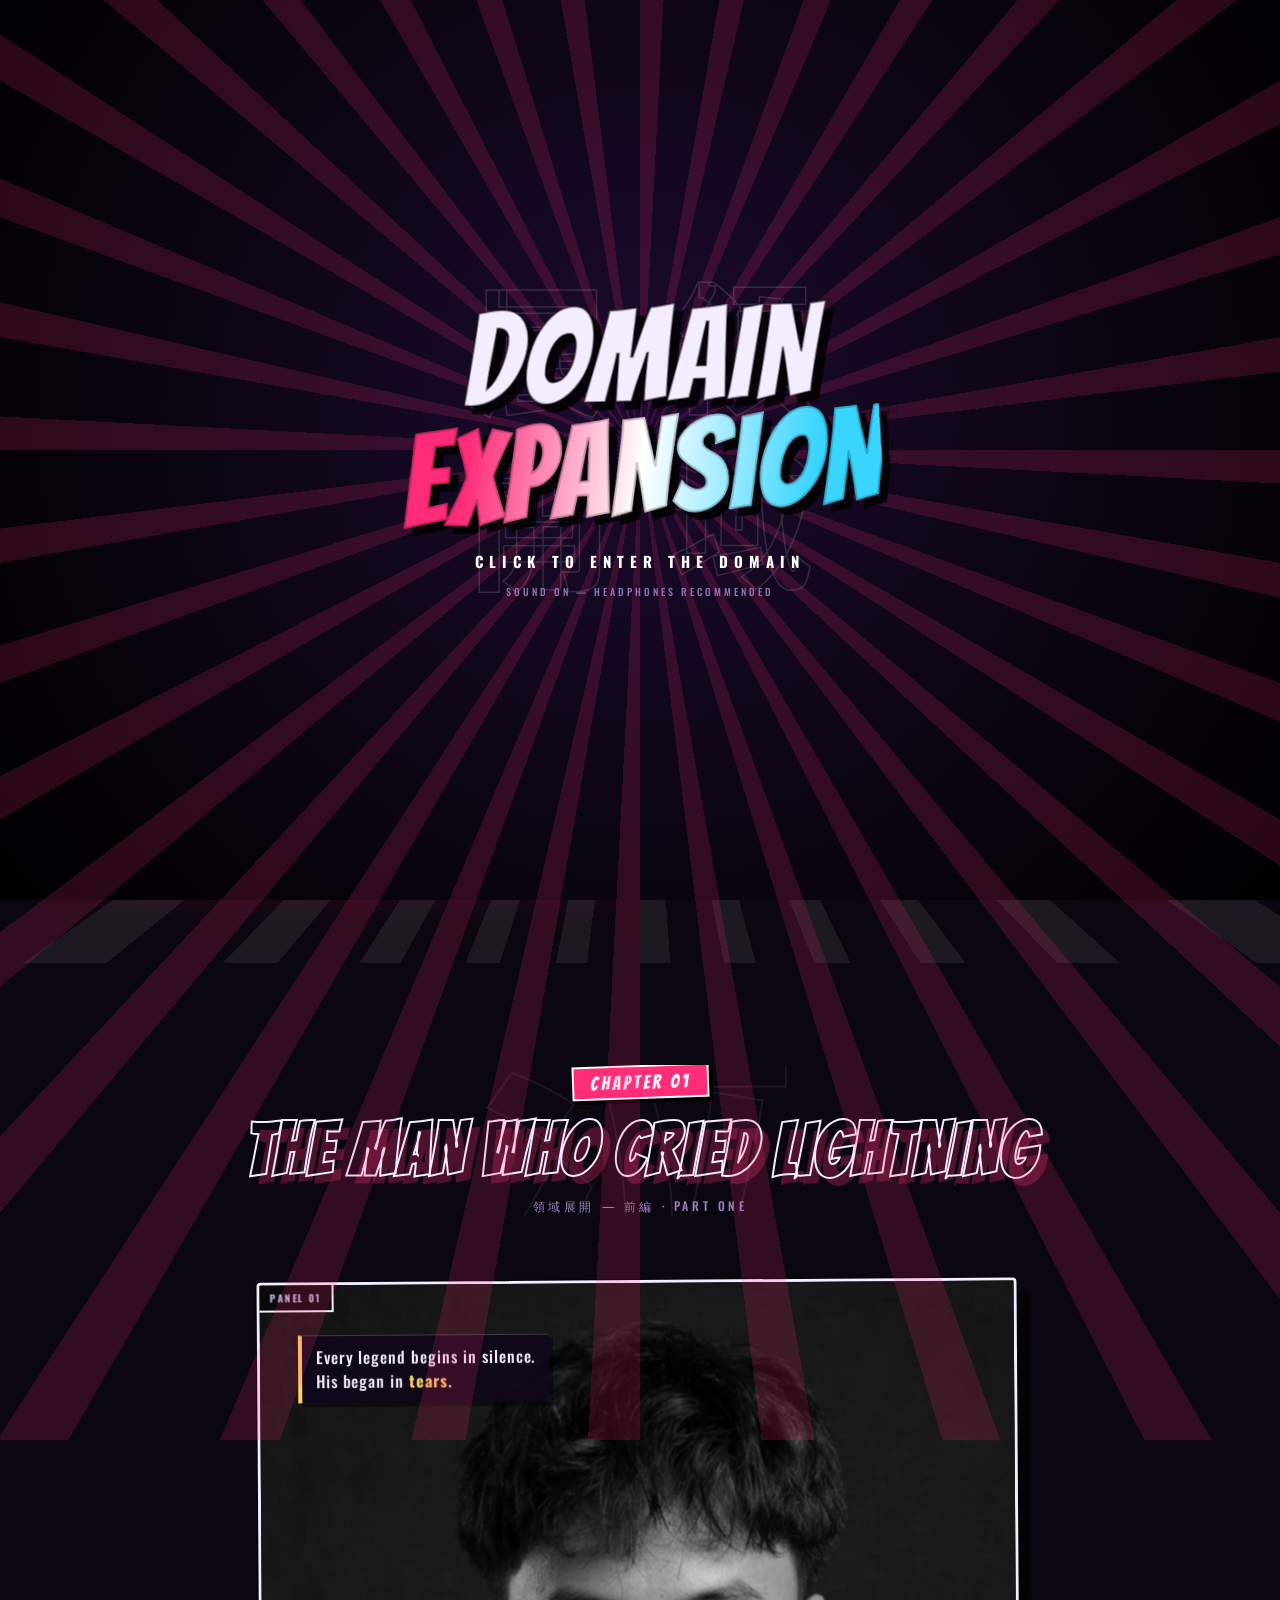
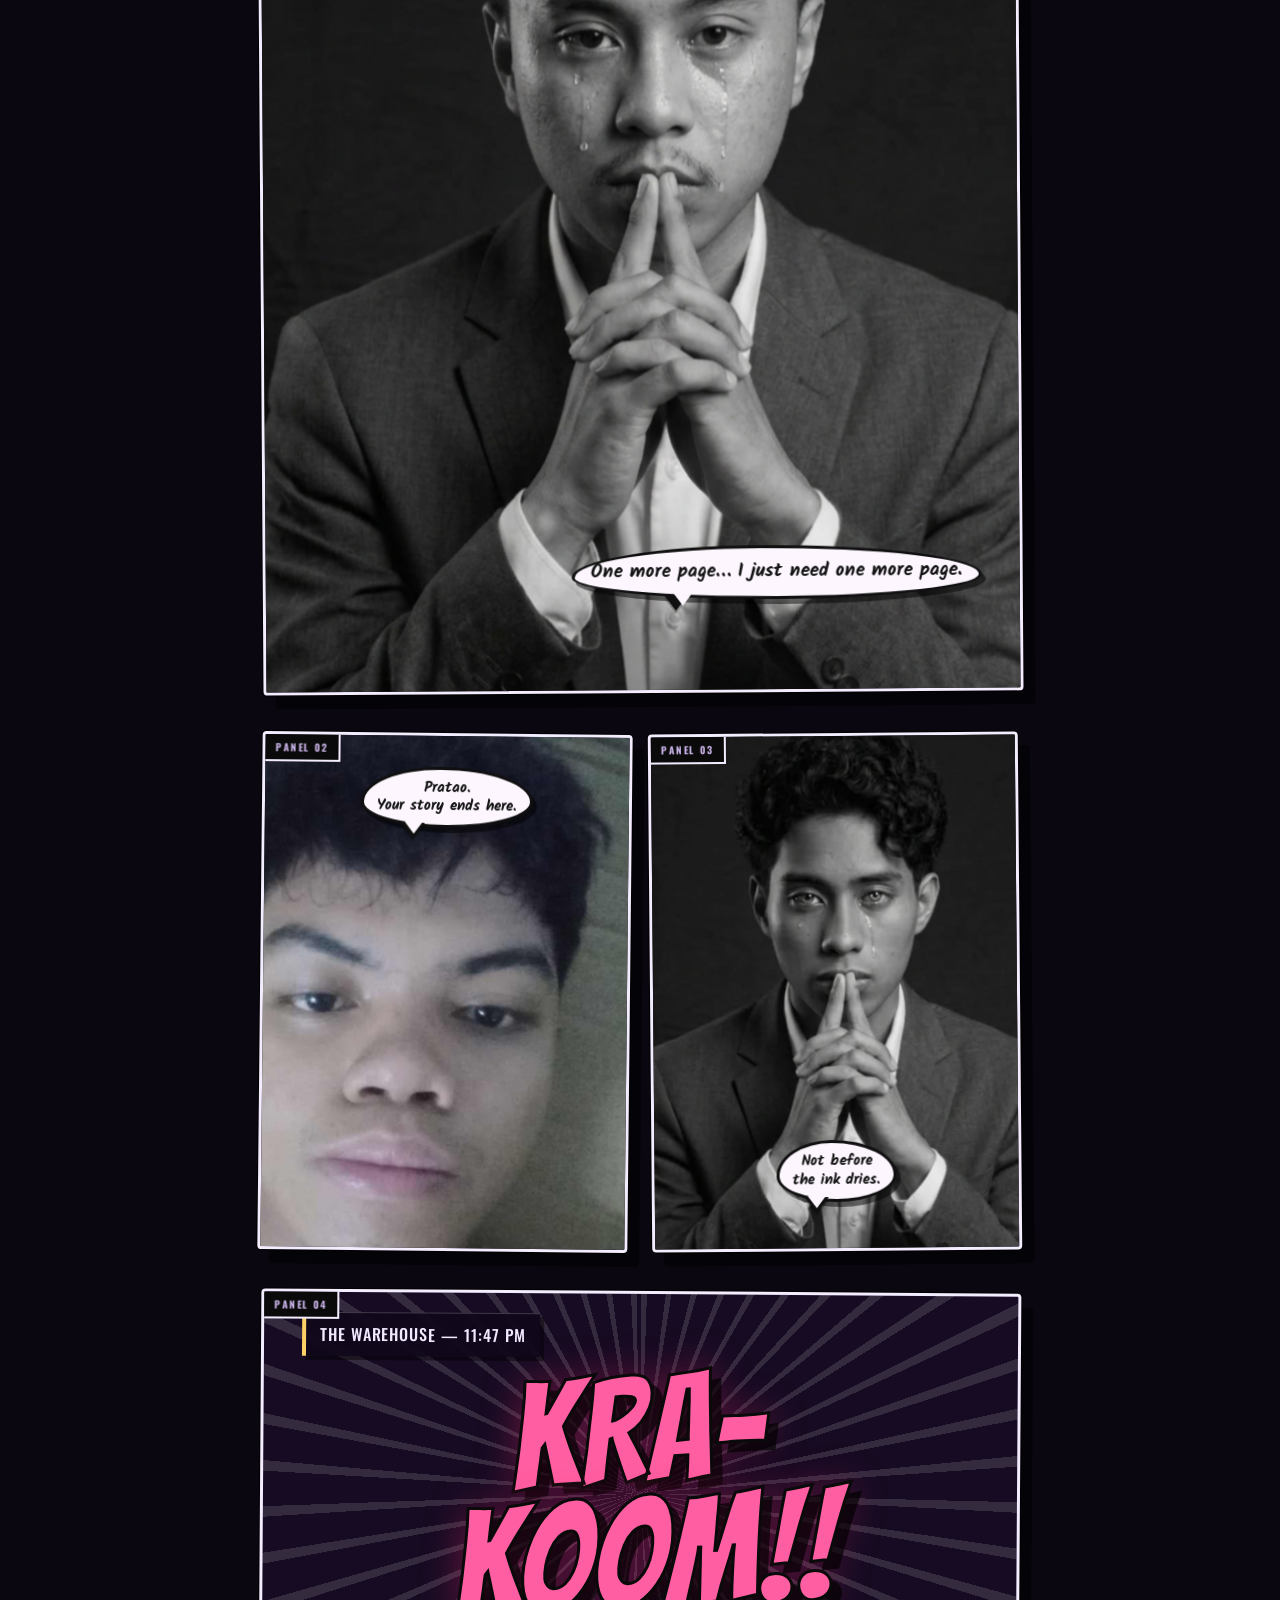
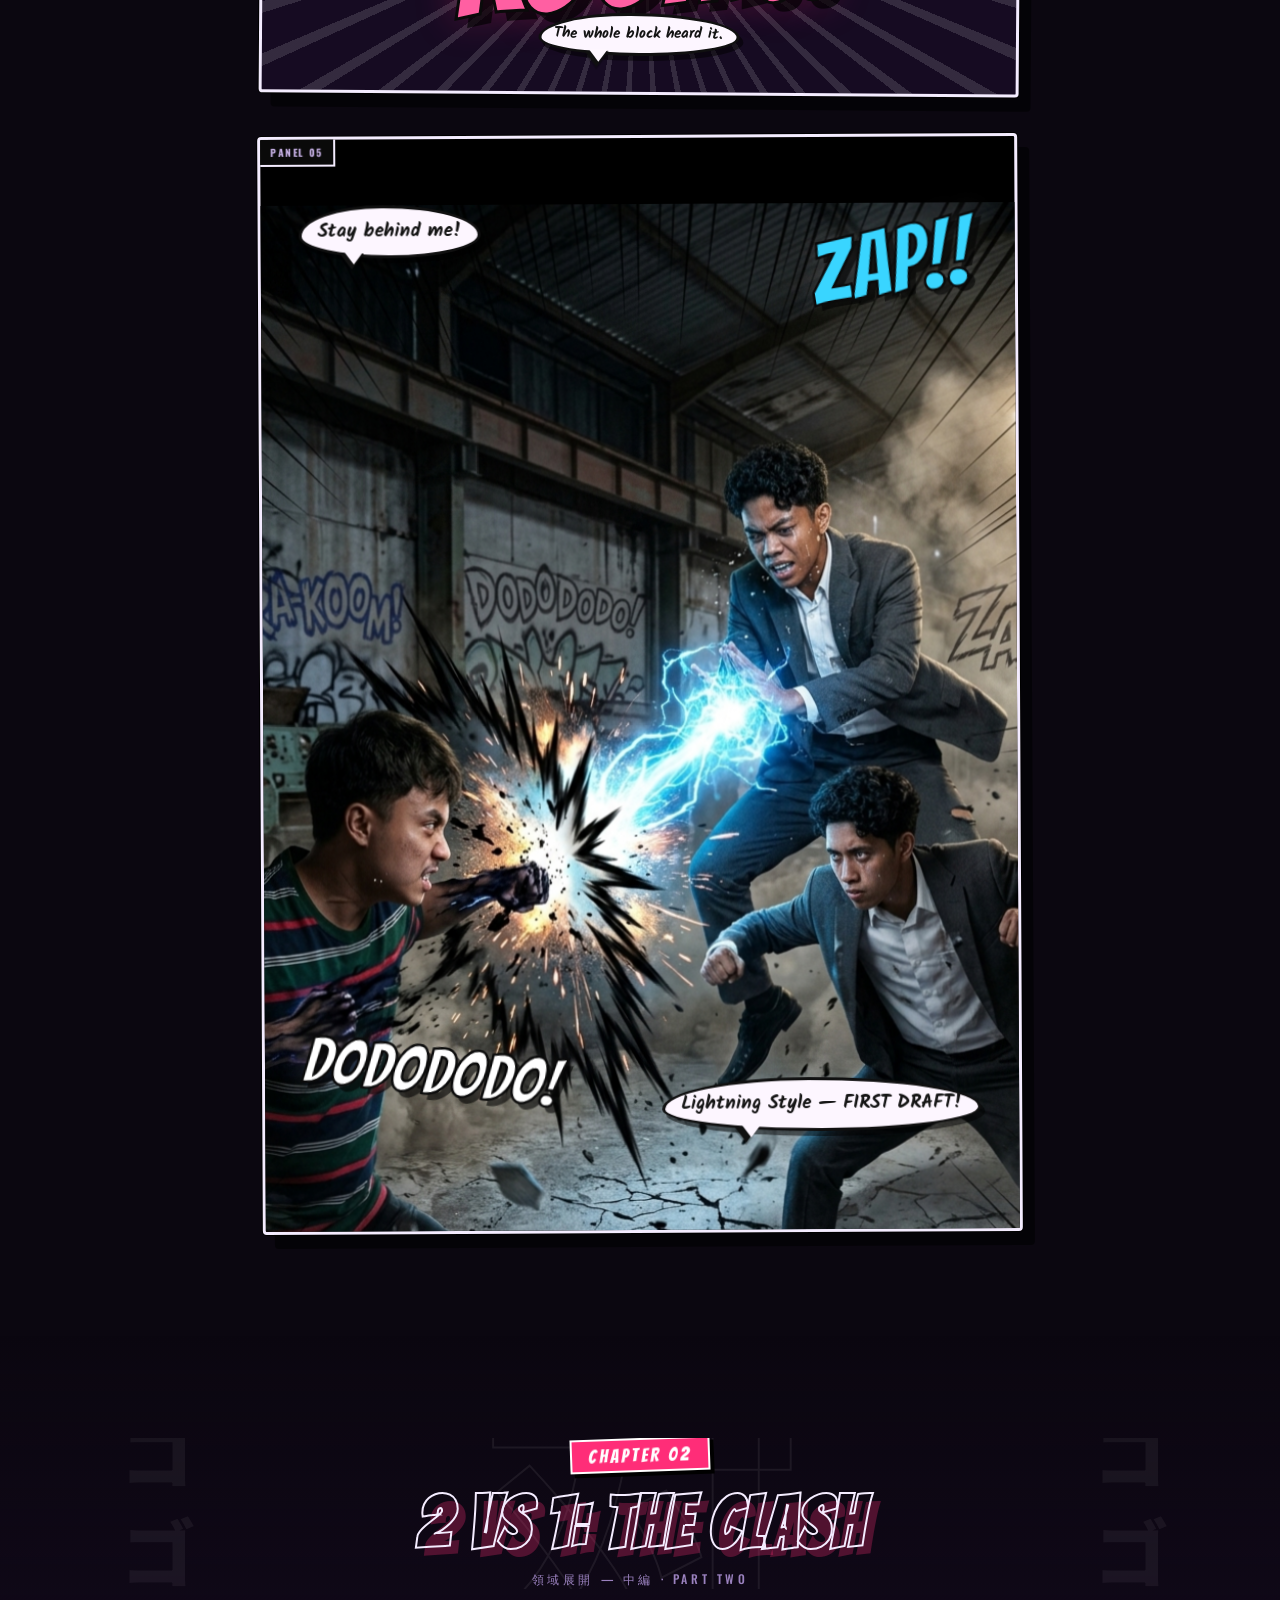
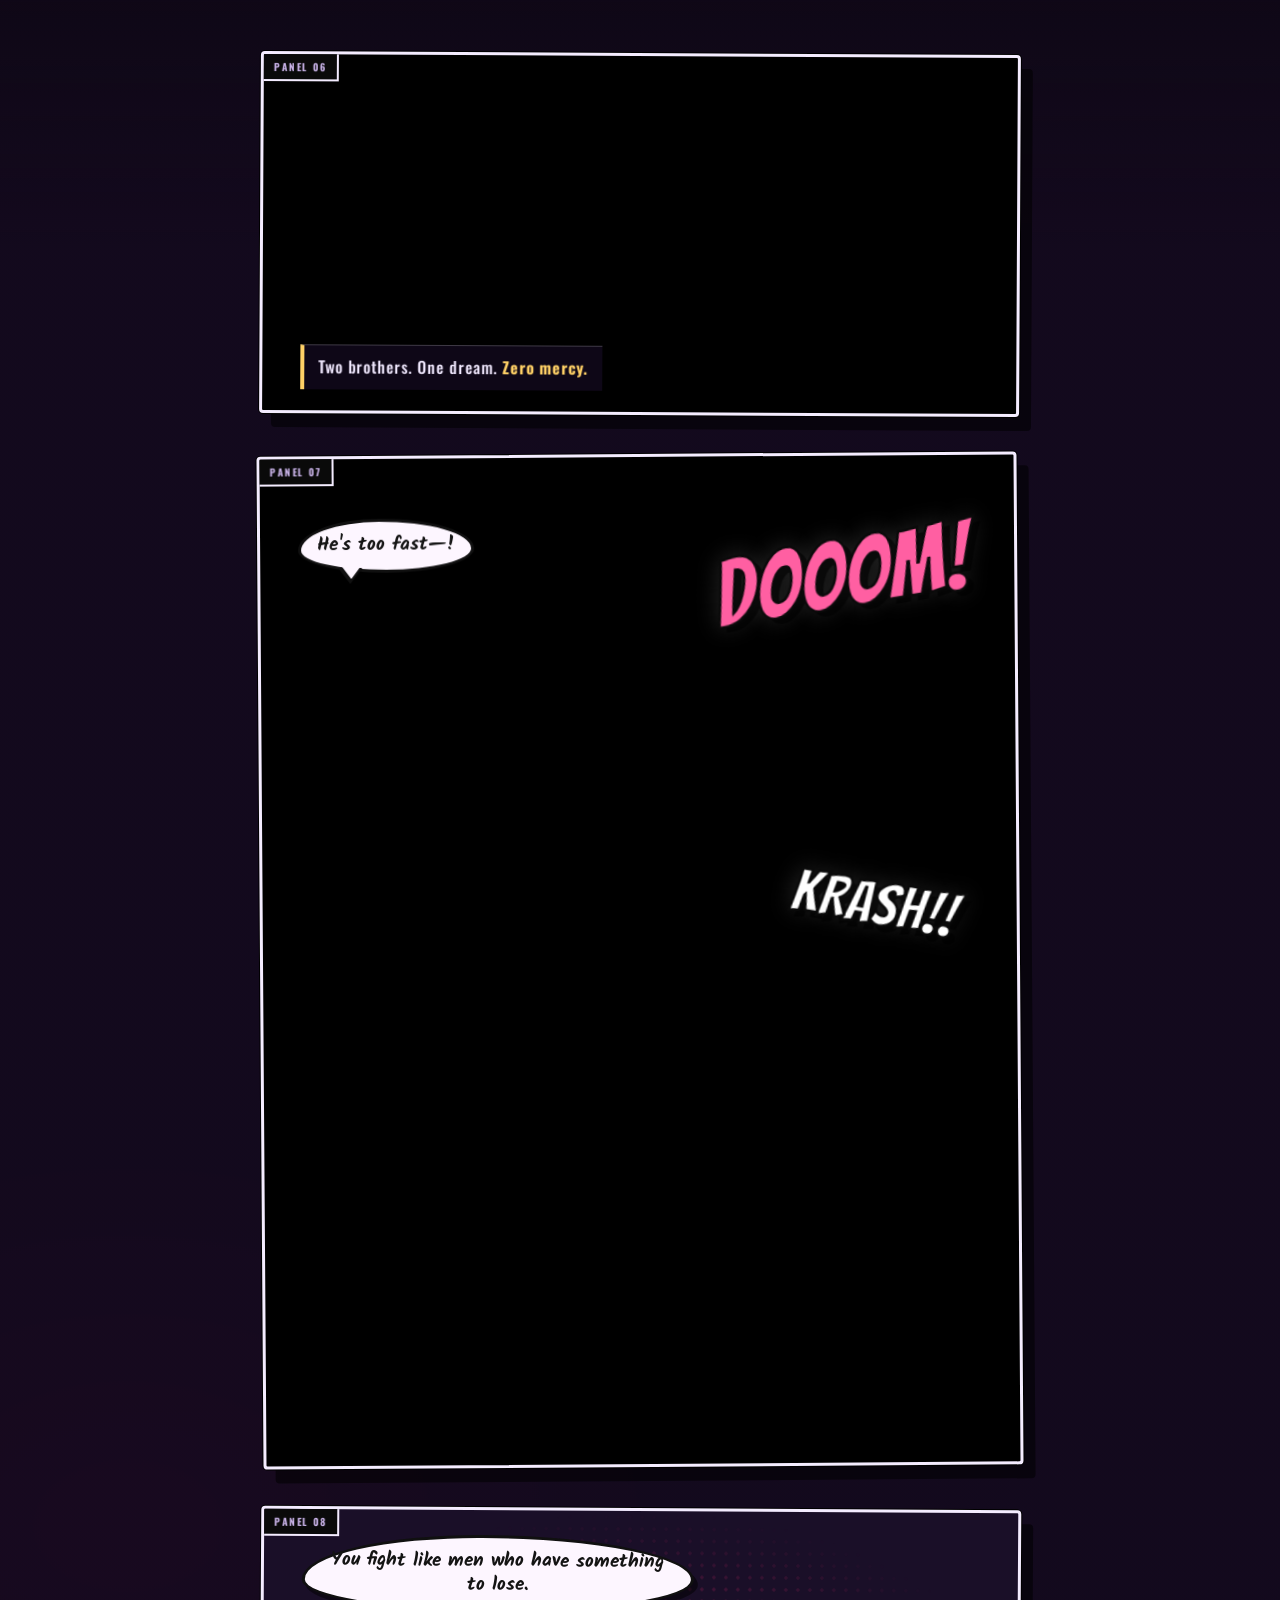
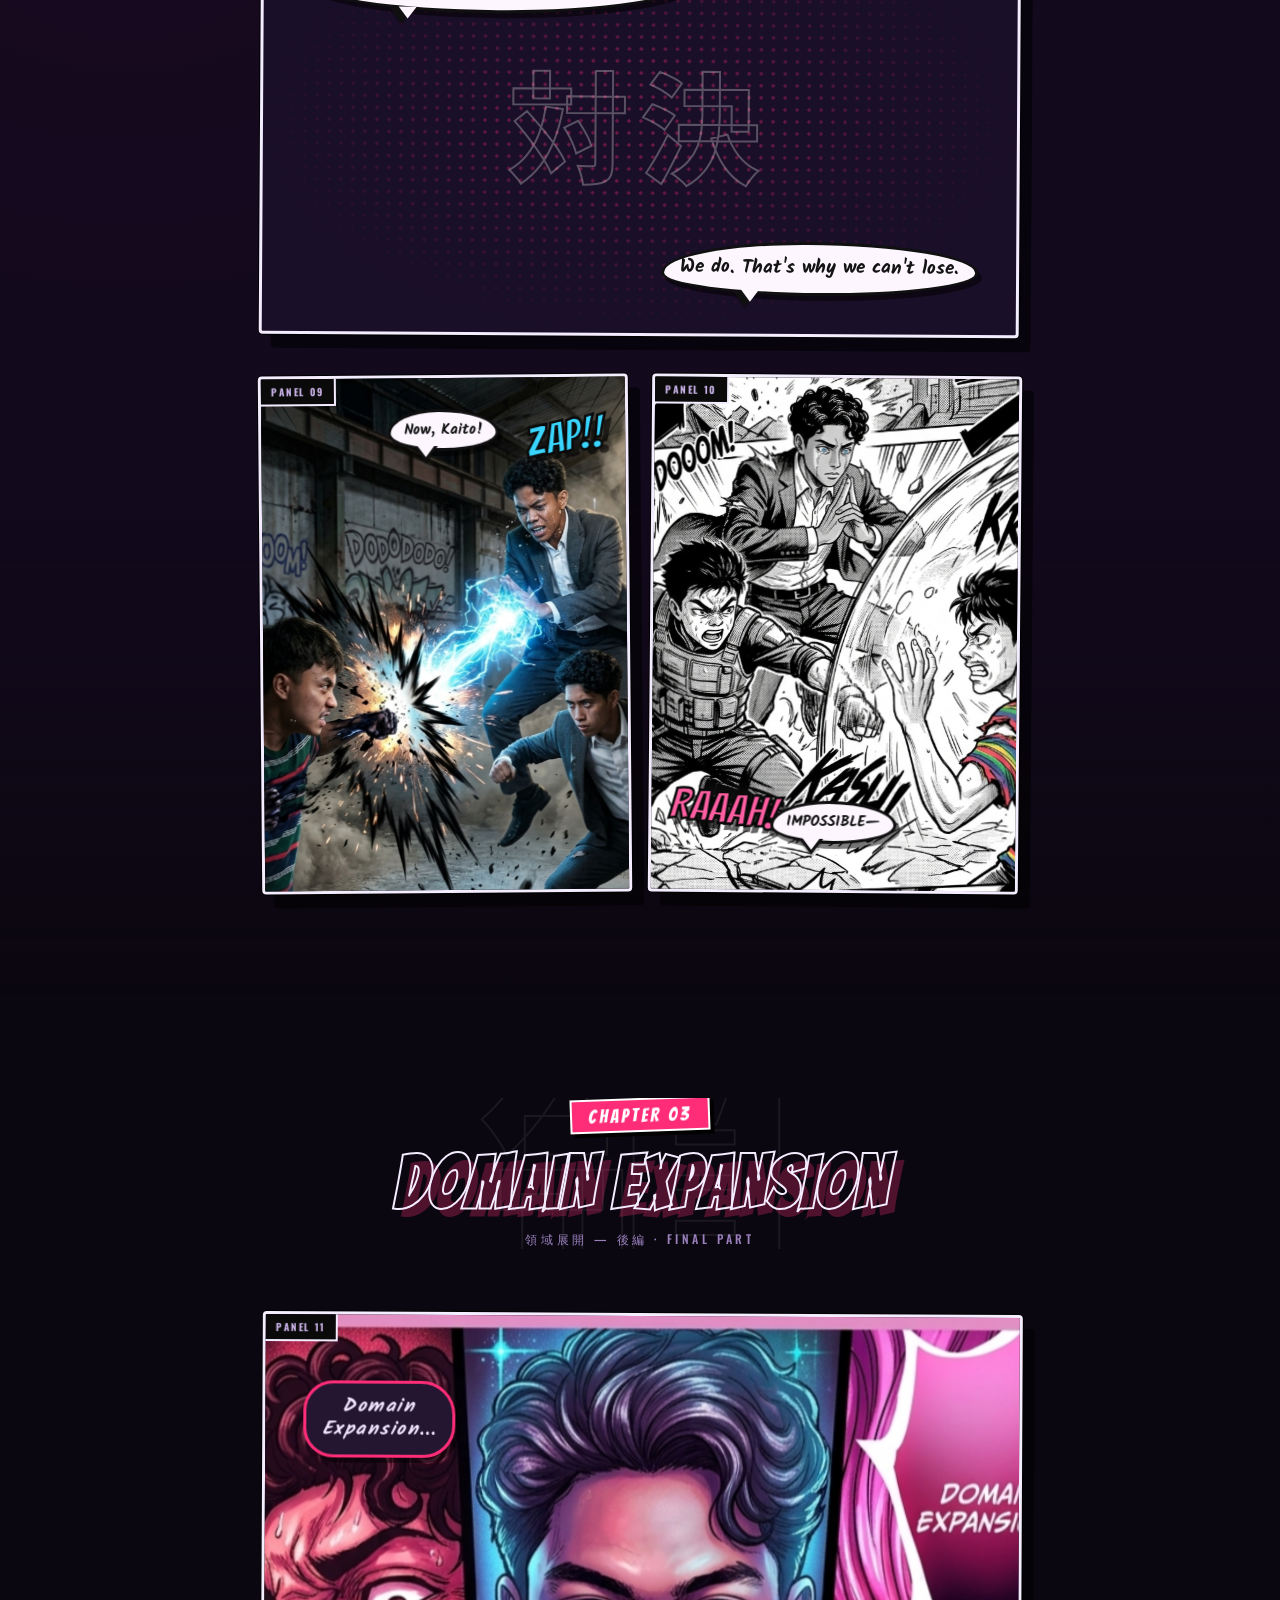
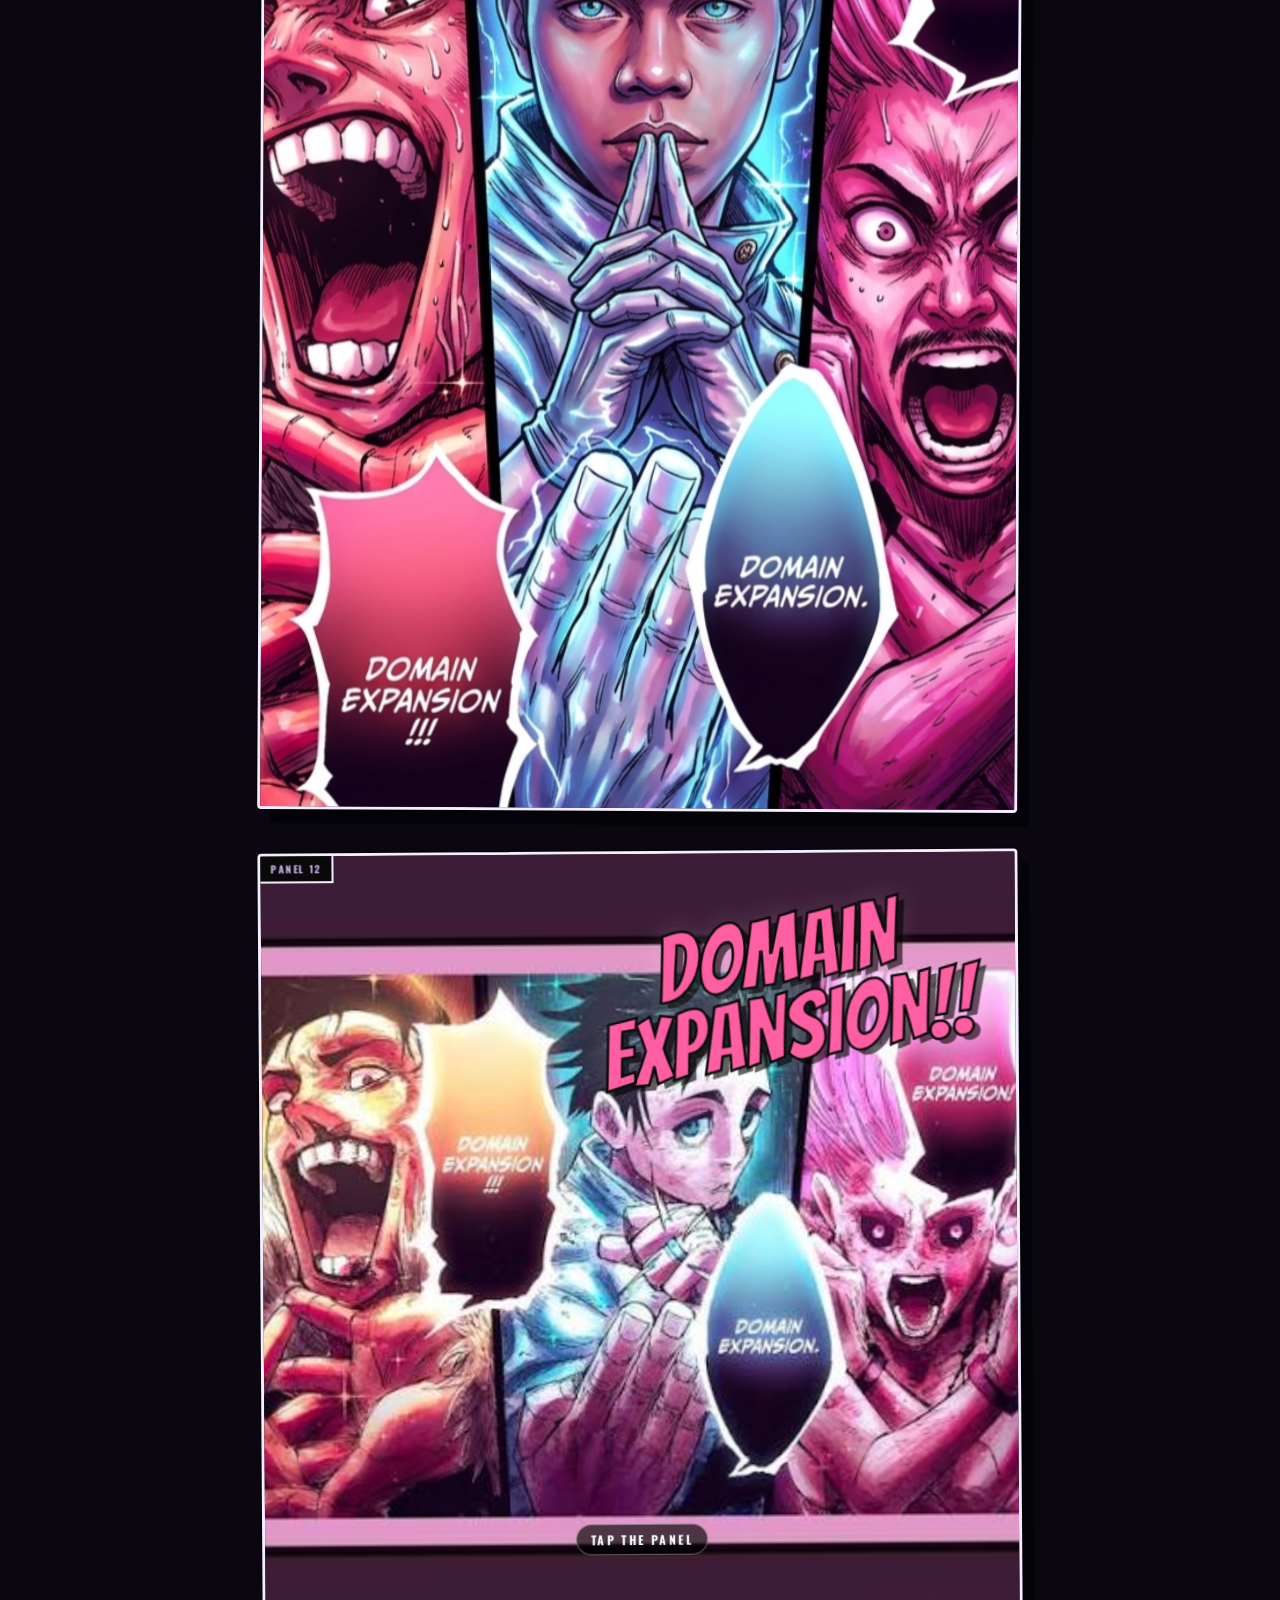
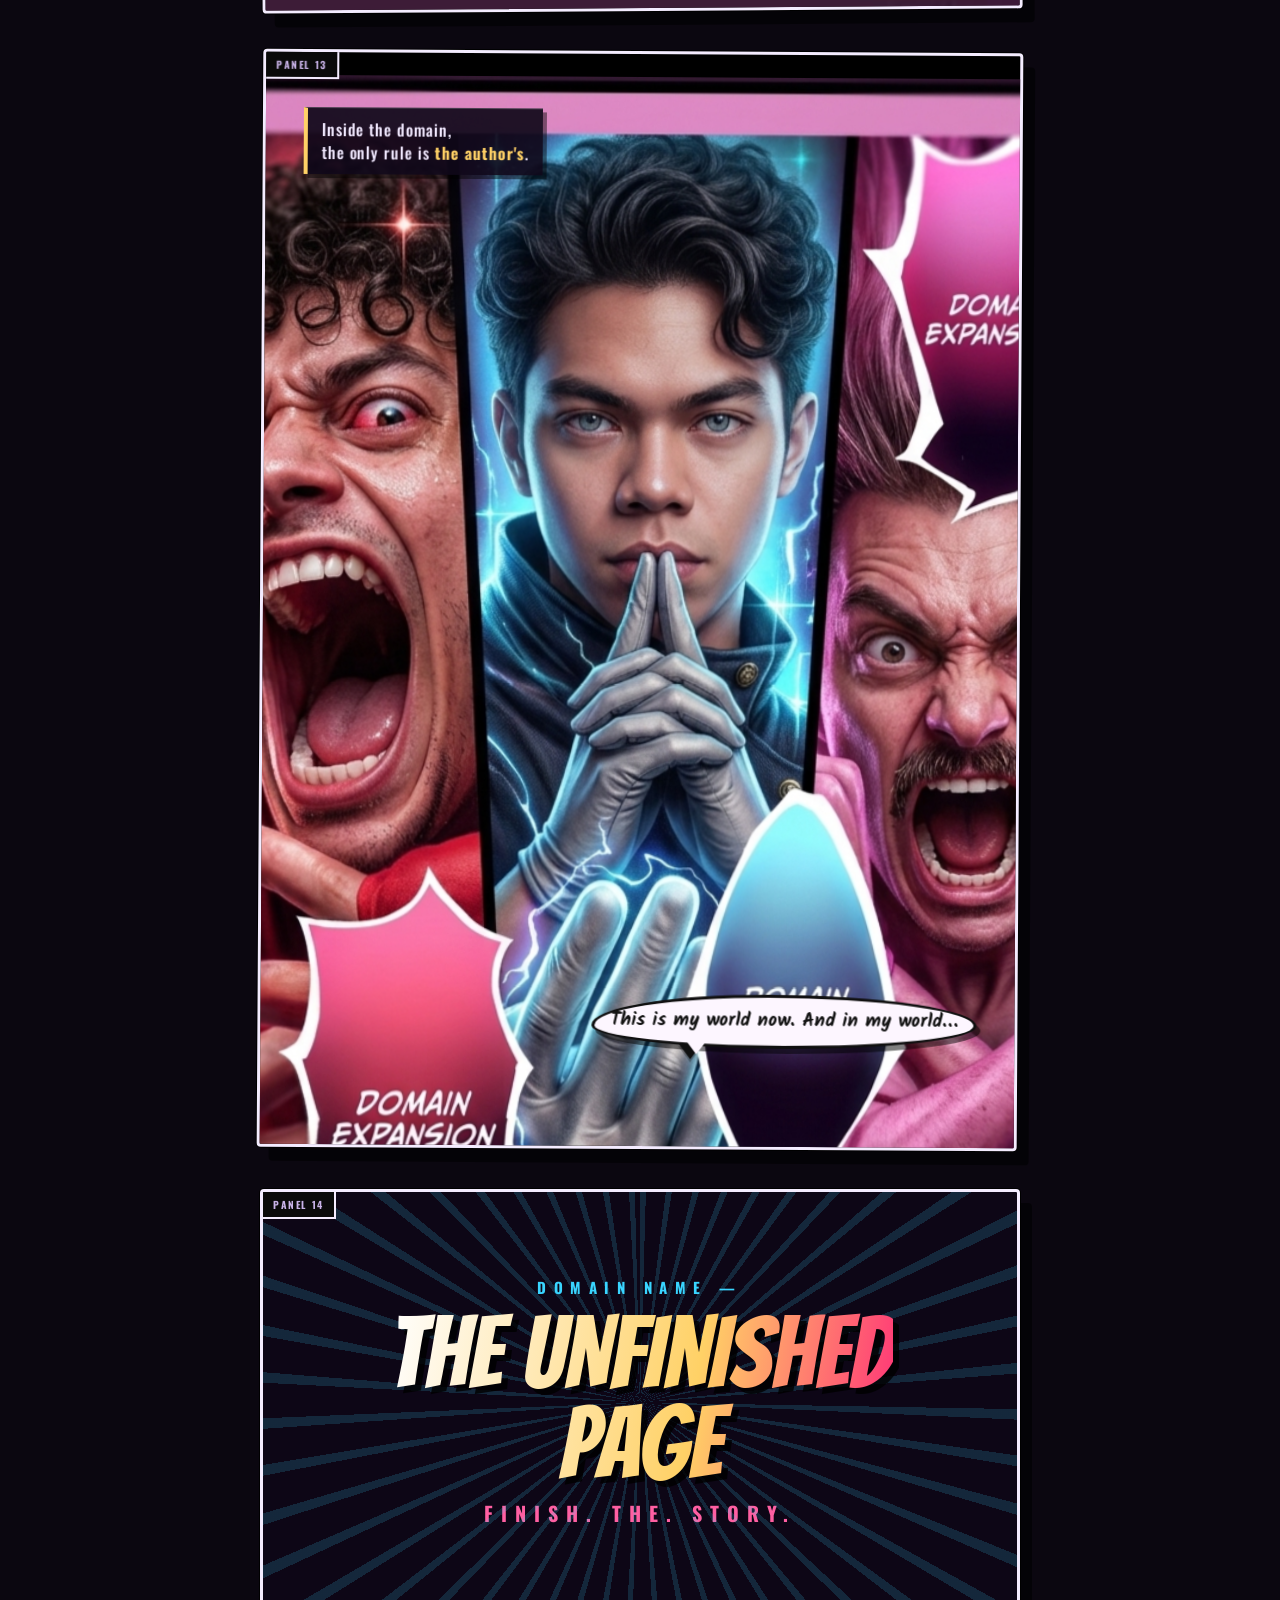
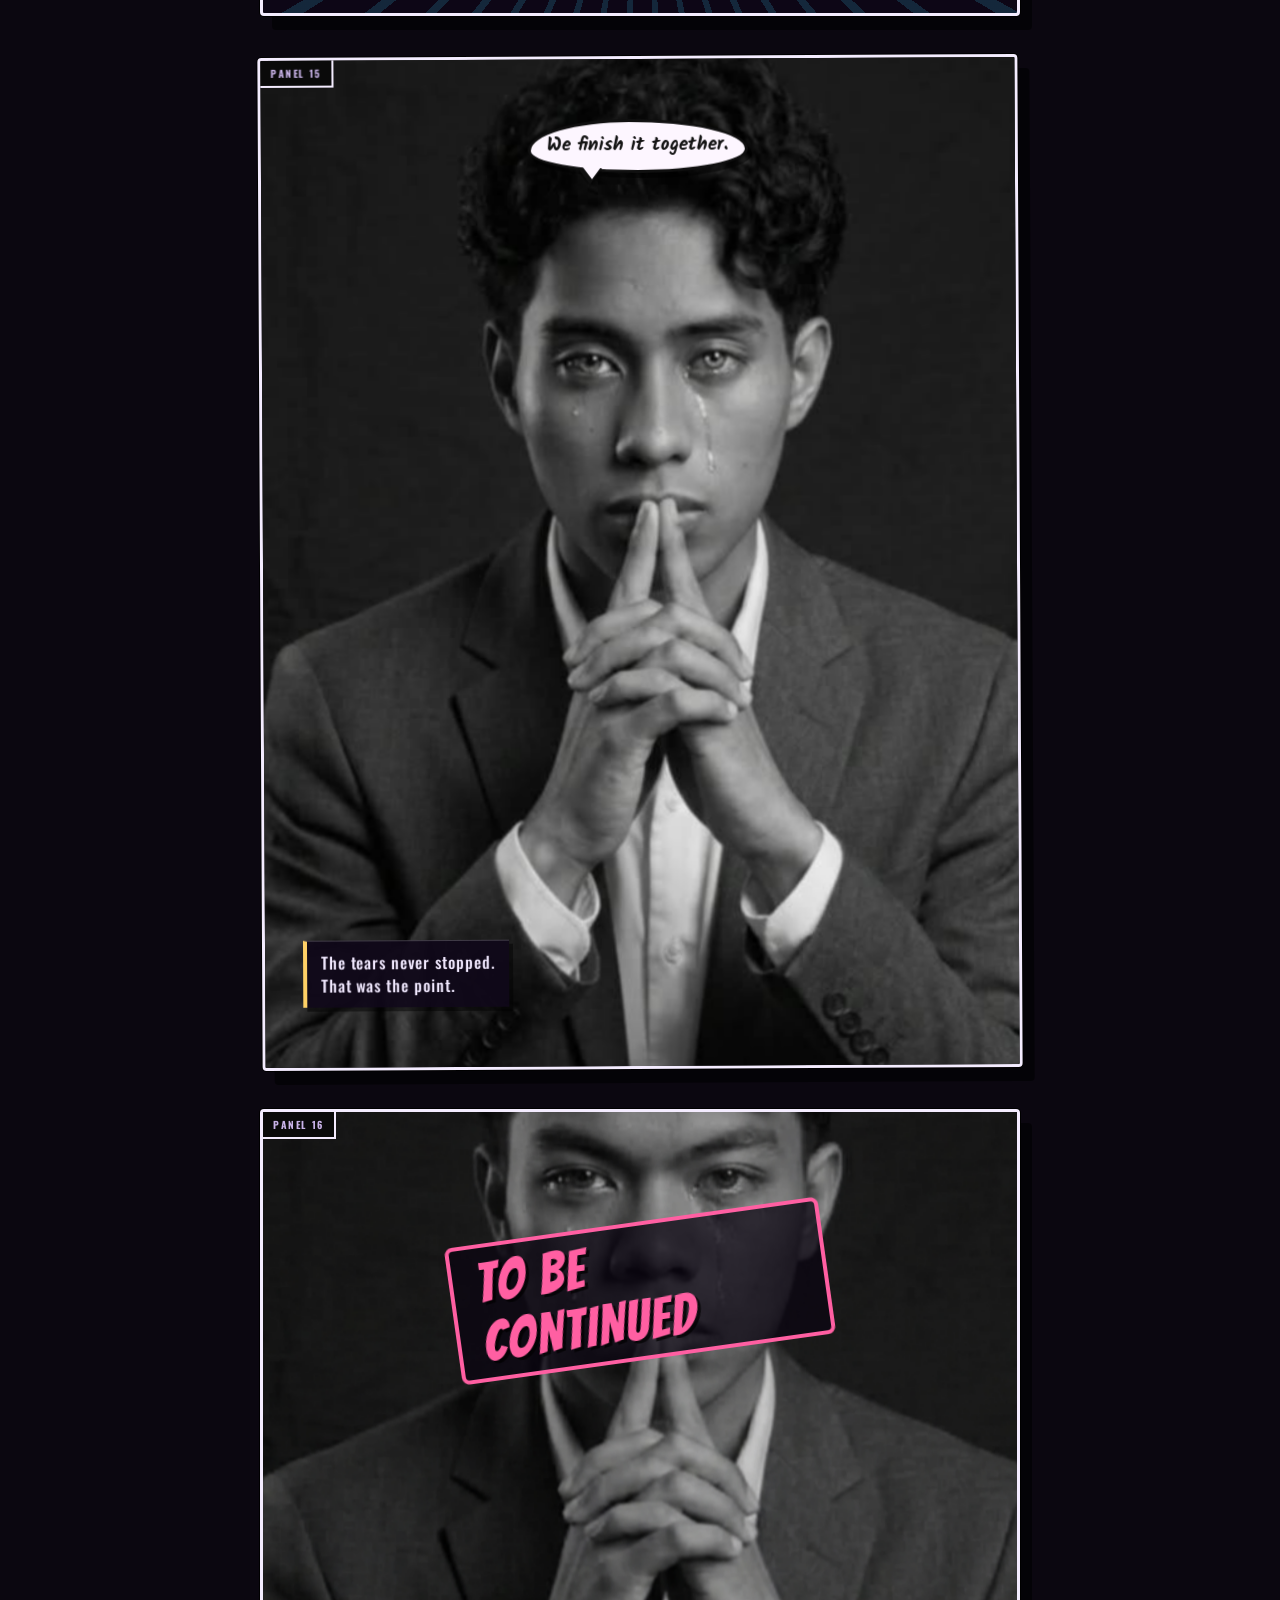
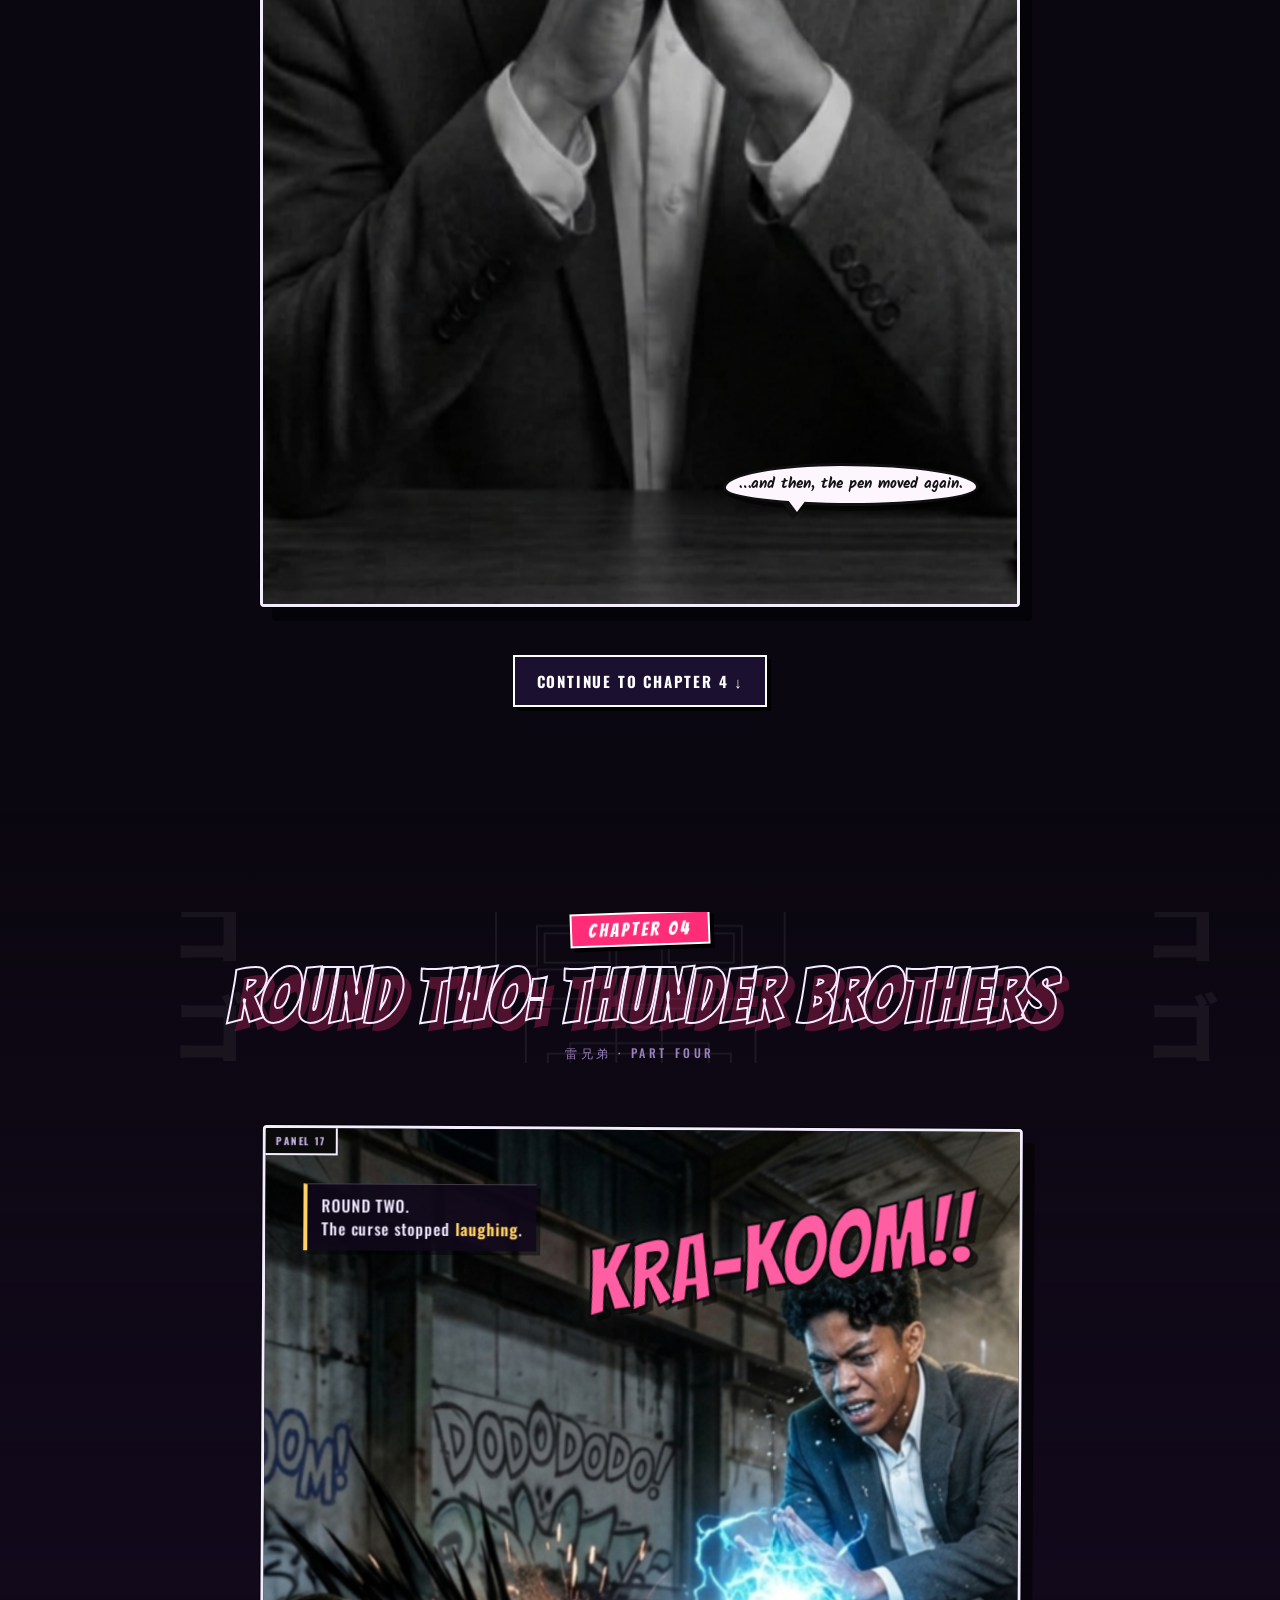
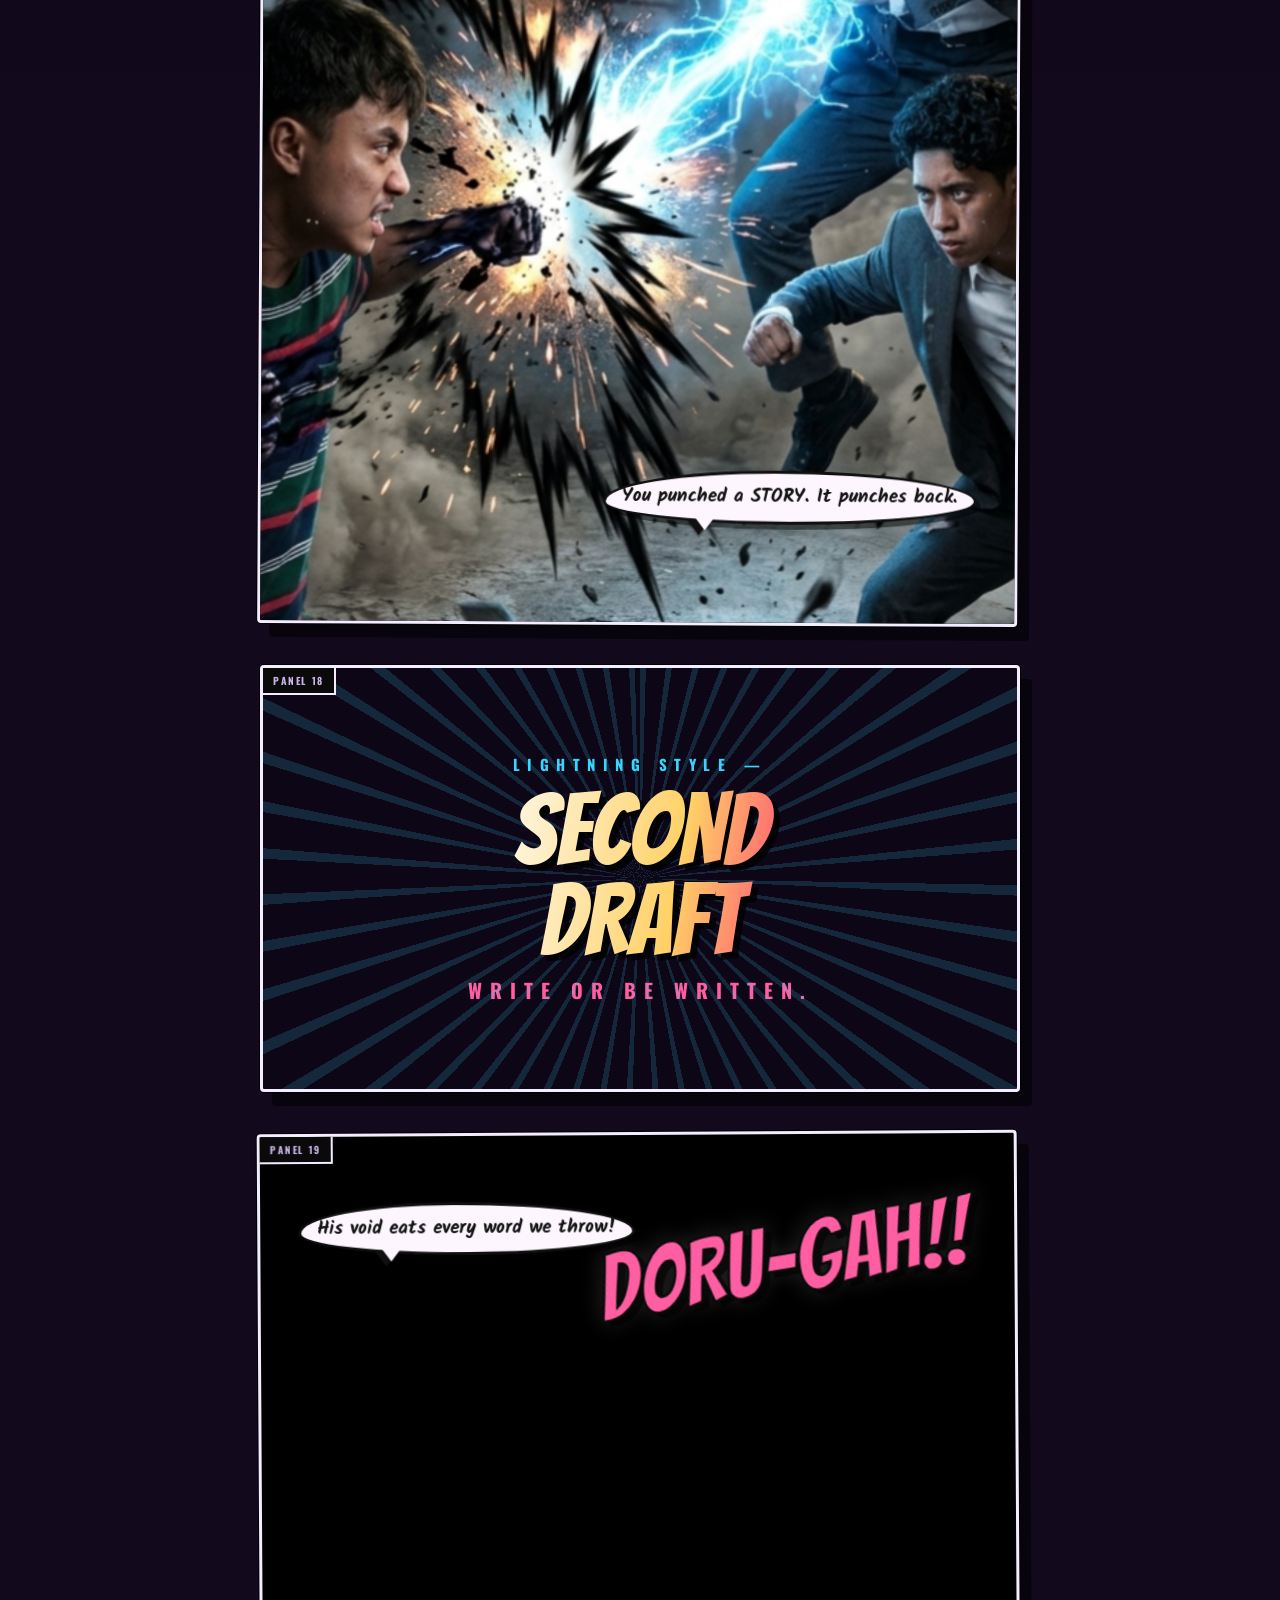
<file: index.html>
<!DOCTYPE html>
<html lang="en">
<head>
<meta charset="UTF-8">
<meta name="viewport" content="width=device-width, initial-scale=1.0, viewport-fit=cover">
<title>DOMAIN EXPANSION — Interactive Webtoon by PRATAO</title>
<meta name="description" content="DOMAIN EXPANSION — an interactive manga webtoon. Two brothers, one curse, and a domain built from unfinished pages. Scroll to read.">
<meta property="og:title" content="DOMAIN EXPANSION — Interactive Webtoon">
<meta property="og:description" content="Two brothers. One dream. Zero mercy. An interactive manga you can scroll, tap and unleash.">
<meta property="og:image" content="assets/img/domain-anime.jpg">
<meta property="og:url" content="https://martinez-devs1412120.github.io/domain-expansion/">
<meta property="og:type" content="website">
<meta name="twitter:card" content="summary_large_image">
<meta name="twitter:title" content="DOMAIN EXPANSION — Interactive Webtoon">
<meta name="twitter:description" content="Two brothers. One dream. Zero mercy. An interactive manga you can scroll, tap and unleash.">
<meta name="twitter:image" content="assets/img/domain-anime.jpg">
<meta name="theme-color" content="#0b0710">
<link rel="manifest" href="site.webmanifest">
<link rel="icon" href="assets/img/icon-192.png">
<link rel="apple-touch-icon" href="assets/img/icon-192.png">
<link rel="preconnect" href="https://fonts.googleapis.com">
<link rel="preconnect" href="https://fonts.gstatic.com" crossorigin>
<link href="https://fonts.googleapis.com/css2?family=Bangers&family=Kalam:wght@400;700&family=Oswald:wght@500;700&family=Noto+Sans+JP:wght@700;900&display=swap" rel="stylesheet">
<link rel="stylesheet" href="css/style.css">
</head>
<body>

<a class="skip" href="#ch1">Skip to the story</a>

<!-- ===== INTRO CUT-IN ===== -->
<div id="intro" class="intro" role="button" aria-label="Enter the site">
  <div class="intro__burst" aria-hidden="true"></div>
  <div class="intro__kanji" aria-hidden="true">領域展開</div>
  <div class="intro__title" aria-hidden="true">DOMAIN<em>EXPANSION</em></div>
  <div class="intro__press">CLICK TO ENTER THE DOMAIN</div>
  <div class="intro__hint">SOUND ON — HEADPHONES RECOMMENDED</div>
</div>
<div id="flashfx" class="flashfx" aria-hidden="true"></div>

<!-- ===== TICKER ===== -->
<div class="ticker" aria-hidden="true">
  <div class="ticker__track">
    <span>DOMAIN EXPANSION — 領域展開 — CHAPTER 6 OUT NOW — TAP PANELS TO UNLEASH — DOMAIN EXPANSION — 領域展開 — CHAPTER 6 OUT NOW — TAP PANELS TO UNLEASH — </span>
    <span>DOMAIN EXPANSION — 領域展開 — CHAPTER 6 OUT NOW — TAP PANELS TO UNLEASH — DOMAIN EXPANSION — 領域展開 — CHAPTER 6 OUT NOW — TAP PANELS TO UNLEASH — </span>
  </div>
</div>

<!-- ===== NAV ===== -->
<nav class="nav">
  <a class="nav__logo" href="#cover">
    <span class="nav__mark">DE</span>
    <span class="nav__title">DOMAIN<em>EXPANSION</em></span>
  </a>
  <div class="nav__links">
    <a href="#ch1">CH.1</a>
    <a href="#ch2">CH.2</a>
    <a href="#ch3">CH.3</a>
    <a href="#ch4">CH.4</a>
    <a href="#ch5">CH.5</a>
    <a href="#ch6">CH.6</a>
    <a href="#lab">LAB</a>
  </div>
  <div class="nav__actions">
    <button id="soundBtn" class="btn btn--ghost" title="Toggle sound (S)"><span id="soundIcon">SOUND OFF</span></button>
    <button id="domainBtn" class="btn btn--domain">DOMAIN EXPANSION</button>
  </div>
  <div class="progress"><div id="progressBar" class="progress__bar"></div></div>
</nav>
<aside id="rail" class="rail" aria-label="Chapters"></aside>

<!-- ===== COVER ===== -->
<header id="cover" class="cover">
  <div class="cover__fx" aria-hidden="true"><div class="cover__burst"></div></div>
  <div class="cover__inner">
    <div class="cover__art" data-reveal>
      <img src="assets/img/domain-anime.jpg" alt="Three sorcerers shouting DOMAIN EXPANSION" class="cover__img">
      <span class="cover__kanji" aria-hidden="true">領域展開</span>
    </div>
    <div class="cover__text">
      <p class="cover__kicker" data-reveal style="--d:.05s">SCROLL · TAP · UNLEASH</p>
      <h1 class="cover__title" data-reveal style="--d:.12s">
        <span class="t1">DOMAIN</span>
        <span class="t2">EXPANSION</span>
      </h1>
      <p class="cover__byline" data-reveal style="--d:.22s">STORY &amp; ART — <b>PRATAO</b> · AN INTERACTIVE WEBTOON</p>
      <div class="cover__cta" data-reveal style="--d:.3s">
        <a href="#ch1" class="btn btn--big">START READING ↓</a>
        <button class="btn btn--big btn--domain js-domain">DOMAIN EXPANSION</button>
      </div>
      <p class="cover__hint" data-reveal style="--d:.4s">TIP: every panel reacts when you tap it.</p>
    </div>
  </div>
</header>

<main>
<!-- ============ CHAPTER 1 ============ -->
<section id="ch1" class="chapter">
  <header class="chapter-card" data-reveal>
    <div class="cc-num">CHAPTER 01</div>
    <h2 class="cc-title">THE MAN WHO CRIED LIGHTNING</h2>
    <p class="cc-sub">領域展開 — 前編 · PART ONE</p>
  </header>

  <div class="page">

    <!-- P01 : desk tears (top crop) -->
    <figure class="panel r-34" data-no="01" data-reveal data-sfx="SHHK!" style="--tilt:-.4deg">
      <img class="art" src="assets/img/desk-tears-3.jpg" width="768" height="1367" decoding="async" alt="A man in a suit crying, hands joined in a sign" style="--pos:50% 12%; --zoom:1.25" loading="lazy">
      <div class="narration n-tl" style="--d:.5s">Every legend begins in silence.<br>His began in <b>tears</b>.</div>
      <div class="bubble b-br" style="--d:.8s">One more page… I just need <b>one more page</b>.</div>
      <span class="tag">PANEL 01</span>
    </figure>

    <!-- P02 : villain vs hero split -->
    <div class="row">
      <figure class="panel r-45" data-no="02" data-reveal style="--tilt:.6deg">
        <img class="art" src="assets/img/villain.jpg" width="720" height="1011" decoding="async" alt="The striped-shirt curse glaring" style="--pos:50% 28%; --zoom:1.35" loading="lazy">
        <div class="bubble b-tc sm" style="--d:.45s">Pratao.<br>Your story <b>ends</b> here.</div>
        <span class="tag">PANEL 02</span>
      </figure>
      <figure class="panel r-45" data-no="03" data-reveal style="--tilt:-.5deg; --d:.12s">
        <img class="art" src="assets/img/desk-tears-2.jpg" width="768" height="1367" decoding="async" alt="The hero's tearful face" style="--pos:50% 14%; --zoom:1.45" loading="lazy">
        <div class="bubble b-bc sm" style="--d:.7s">Not before<br>the ink <b>dries</b>.</div>
        <span class="tag">PANEL 03</span>
      </figure>
    </div>

    <!-- P04 : pure CSS SFX panel (generated, no photo) -->
    <figure class="panel panel--sfx" data-no="04" data-reveal data-sfx="KRA-KOOM!!" style="--tilt:.4deg">
      <div class="speedlines" aria-hidden="true"></div>
      <div class="narration n-tl" style="--d:.5s">THE WAREHOUSE — 11:47 PM</div>
      <div class="giant-sfx gs-pink" style="--d:.35s">KRA-<br>KOOM!!</div>
      <div class="bubble b-bc sm" style="--d:.9s">The whole block heard it.</div>
      <span class="tag">PANEL 04</span>
    </figure>

    <!-- P05 : warehouse fight -->
    <figure class="panel r-916" data-no="05" data-reveal data-sfx="ZAP!!" style="--tilt:-.3deg">
      <img class="art" src="assets/img/warehouse-fight.jpg" width="768" height="1367" decoding="async" alt="Lightning clash inside an abandoned warehouse" style="--pos:50% 45%; --zoom:1.12" loading="lazy">
      <div class="sfx sfx-cyan s1" style="--d:.45s">ZAP!!</div>
      <div class="sfx sfx-white s2" style="--d:.65s">DODODODO!</div>
      <div class="bubble b-tl" style="--d:.85s">Stay behind me!</div>
      <div class="bubble b-br" style="--d:1.05s">Lightning Style — <b>FIRST DRAFT!</b></div>
      <span class="tag">PANEL 05</span>
    </figure>

  </div>
</section>

<!-- ============ CHAPTER 2 ============ -->
<section id="ch2" class="chapter chapter--alt">
  <header class="chapter-card" data-reveal>
    <div class="cc-num">CHAPTER 02</div>
    <h2 class="cc-title">2 VS 1: THE CLASH</h2>
    <p class="cc-sub">領域展開 — 中編 · PART TWO</p>
  </header>

  <div class="page">

    <!-- P06 : three faces strip -->
    <figure class="panel r-21" data-no="06" data-reveal data-sfx="GOGOGO" style="--tilt:.3deg">
      <img class="art" src="assets/img/clash-2v1.jpg" width="896" height="1195" decoding="async" alt="2 VS 1: THE CLASH — three faces before battle" style="--pos:50% 18%; --zoom:1.7" loading="lazy">
      <div class="narration n-bl" style="--d:.5s">Two brothers. One dream. <b>Zero mercy.</b></div>
      <span class="tag">PANEL 06</span>
    </figure>

    <!-- P07 : B/W manga fight -->
    <figure class="panel r-34" data-no="07" data-reveal data-sfx="DOOOM!!" style="--tilt:-.4deg">
      <img class="art" src="assets/img/clash-bw.jpg" width="896" height="1195" decoding="async" alt="Black and white manga battle page" style="--pos:50% 40%; --zoom:1.05" loading="lazy">
      <div class="sfx sfx-pink s1" style="--d:.45s">DOOOM!</div>
      <div class="sfx sfx-white s3" style="--d:.7s">KRASH!!</div>
      <div class="bubble b-tl" style="--d:.9s">He's too fast—!</div>
      <span class="tag">PANEL 07</span>
    </figure>

    <!-- P08 : dialogue-only halftone panel (generated) -->
    <figure class="panel panel--talk" data-no="08" data-reveal style="--tilt:.35deg">
      <div class="halftone" aria-hidden="true"></div>
      <div class="talk__kanji" aria-hidden="true">対決</div>
      <div class="bubble b-tl" style="--d:.4s">You fight like men who have something to lose.</div>
      <div class="bubble b-br" style="--d:.8s">We do. That's why we <b>can't</b> lose.</div>
      <span class="tag">PANEL 08</span>
    </figure>

    <!-- P09 : split realism + color -->
    <div class="row">
      <figure class="panel r-45" data-no="09" data-reveal data-sfx="VWOOM!!" style="--tilt:-.5deg">
        <img class="art" src="assets/img/warehouse-fight.jpg" width="768" height="1367" decoding="async" alt="Lightning blast against the curse" style="--pos:24% 55%; --zoom:1.45" loading="lazy">
        <div class="sfx sfx-cyan s1 sm-sfx" style="--d:.5s">ZAP!!</div>
        <div class="bubble b-tc sm" style="--d:.75s">Now, Kaito!</div>
        <span class="tag">PANEL 09</span>
      </figure>
      <figure class="panel r-45" data-no="10" data-reveal style="--tilt:.5deg; --d:.12s">
        <img class="art" src="assets/img/clash-bw-color.jpg" width="896" height="1195" decoding="async" alt="The curse screams as the brothers attack" style="--pos:74% 42%; --zoom:1.45" loading="lazy">
        <div class="sfx sfx-pink s2 sm-sfx" style="--d:.55s">RAAAH!</div>
        <div class="bubble b-bc sm" style="--d:.85s">IMPOSSIBLE—</div>
        <span class="tag">PANEL 10</span>
      </figure>
    </div>

  </div>
</section>

<!-- ============ CHAPTER 3 ============ -->
<section id="ch3" class="chapter">
  <header class="chapter-card" data-reveal>
    <div class="cc-num">CHAPTER 03</div>
    <h2 class="cc-title">DOMAIN EXPANSION</h2>
    <p class="cc-sub">領域展開 — 後編 · FINAL PART</p>
  </header>

  <div class="page">

    <!-- P11 : whisper before the domain -->
    <figure class="panel r-916" data-no="11" data-reveal data-sfx="VMMMM..." style="--tilt:.3deg">
      <img class="art" src="assets/img/domain-anime.jpg" width="768" height="1367" decoding="async" alt="The suit sorcerer closes his hands, energy rising" style="--pos:50% 32%; --zoom:1.18" loading="lazy">
      <div class="bubble b-tl whisper" style="--d:.5s">Domain<br>Expansion…</div>
      <span class="tag">PANEL 11</span>
    </figure>

    <!-- P12 : the grid — tap to trigger overlay -->
    <figure class="panel r-11" data-no="12" data-reveal data-domain data-sfx="領域展開!!" style="--tilt:-.4deg">
      <img class="art" src="assets/img/domain-anime-grid.png" width="447" height="447" decoding="async" alt="Three sorcerers shout DOMAIN EXPANSION" style="--pos:50% 50%; --zoom:1" loading="lazy">
      <div class="sfx sfx-pink s1" style="--d:.45s">DOMAIN<br>EXPANSION!!</div>
      <div class="tap-hint" style="--d:1s">TAP THE PANEL</div>
      <span class="tag">PANEL 12</span>
    </figure>

    <!-- P13 : realism domain -->
    <figure class="panel r-916" data-no="13" data-reveal data-domain data-sfx="領域展開!!" style="--tilt:.35deg">
      <img class="art" src="assets/img/domain-realism.jpg" width="768" height="1367" decoding="async" alt="Realistic domain expansion panel with two screaming curses" style="--pos:50% 38%; --zoom:1.15" loading="lazy">
      <div class="narration n-tl" style="--d:.5s">Inside the domain,<br>the only rule is <b>the author's</b>.</div>
      <div class="bubble b-br" style="--d:.85s">This is my world now. And in my world…</div>
      <span class="tag">PANEL 13</span>
    </figure>

    <!-- P14 : full-bleed impact panel (generated) -->
    <figure class="panel panel--impact" data-no="14" data-reveal data-domain data-sfx="THE UNFINISHED PAGE" style="--tilt:0deg">
      <div class="speedlines speedlines--cyan" aria-hidden="true"></div>
      <div class="impact__small">DOMAIN NAME —</div>
      <div class="impact__big">THE UNFINISHED<br>PAGE</div>
      <div class="impact__line">FINISH. THE. STORY.</div>
      <span class="tag">PANEL 14</span>
    </figure>

    <!-- P15 : tears resolve -->
    <figure class="panel r-34" data-no="15" data-reveal data-sfx="SHHH..." style="--tilt:-.3deg">
      <img class="art" src="assets/img/desk-tears-2.jpg" width="768" height="1367" decoding="async" alt="The hero cries as the domain fades" style="--pos:50% 20%; --zoom:1.28" loading="lazy">
      <div class="bubble b-tc" style="--d:.5s">We finish it <b>together</b>.</div>
      <div class="narration n-bl" style="--d:.9s">The tears never stopped.<br>That was the point.</div>
      <span class="tag">PANEL 15</span>
    </figure>

    <!-- P16 : ending -->
    <figure class="panel r-916 panel--end" data-no="16" data-reveal style="--tilt:0deg">
      <img class="art" src="assets/img/desk-tears-1.jpg" width="768" height="1367" decoding="async" alt="Back at the desk, pen waiting" style="--pos:50% 82%; --zoom:1.35" loading="lazy">
      <div class="end-stamp" style="--d:.7s">TO BE CONTINUED</div>
      <div class="bubble b-br sm" style="--d:.4s">…and then, <b>the pen moved again</b>.</div>
      <span class="tag">PANEL 16</span>
    </figure>

    <div class="next-ch" data-reveal>
      <a class="btn btn--big" href="#ch4">CONTINUE TO CHAPTER 4 ↓</a>
    </div>
  </div>
</section>

<!-- ============ CHAPTER 4 ============ -->
<section id="ch4" class="chapter chapter--alt">
  <header class="chapter-card" data-reveal>
    <div class="cc-num">CHAPTER 04</div>
    <h2 class="cc-title">ROUND TWO: THUNDER BROTHERS</h2>
    <p class="cc-sub">雷兄弟 · PART FOUR</p>
  </header>

  <div class="page">

    <!-- P17 : warehouse rematch -->
    <figure class="panel r-916" data-no="17" data-reveal data-sfx="KRA-KOOM!!" style="--tilt:.3deg">
      <img class="art" src="assets/img/warehouse-fight.jpg" width="768" height="1367" decoding="async" alt="The curse punches back at the warehouse" style="--pos:24% 55%; --zoom:1.5" loading="lazy">
      <div class="narration n-tl" style="--d:.5s">ROUND TWO.<br>The curse stopped <b>laughing</b>.</div>
      <div class="sfx sfx-pink s1" style="--d:.45s">KRA-KOOM!!</div>
      <div class="bubble b-br" style="--d:.85s">You punched a STORY. It punches <b>back</b>.</div>
      <span class="tag">PANEL 17</span>
    </figure>

    <!-- P18 : CSS impact — second draft -->
    <figure class="panel panel--impact" data-no="18" data-reveal data-sfx="SECOND DRAFT!!" style="--tilt:0deg">
      <div class="speedlines speedlines--cyan" aria-hidden="true"></div>
      <div class="impact__small">LIGHTNING STYLE —</div>
      <div class="impact__big">SECOND<br>DRAFT</div>
      <div class="impact__line">WRITE OR BE WRITTEN.</div>
      <span class="tag">PANEL 18</span>
    </figure>

    <!-- P19 : the main clash -->
    <figure class="panel r-916" data-no="19" data-reveal data-sfx="TRA-KOOM!!" style="--tilt:-.35deg">
      <img class="art" src="assets/img/clash-2v1.jpg" width="896" height="1195" decoding="async" alt="The brothers clash with the curse mid-air" style="--pos:50% 48%; --zoom:1.25" loading="lazy">
      <div class="sfx sfx-pink s1" style="--d:.45s">DORU-GAH!!</div>
      <div class="sfx sfx-white s2" style="--d:.65s">TRA-KOOM!</div>
      <div class="bubble b-tl" style="--d:.85s">His void eats every word we throw!</div>
      <div class="bubble b-br" style="--d:1.05s">Then throw <b>FASTER!</b></div>
      <span class="tag">PANEL 19</span>
    </figure>

    <!-- P20 : brothers' rhythm -->
    <figure class="panel r-45" data-no="20" data-reveal data-sfx="BZZT!!" style="--tilt:.4deg">
      <img class="art" src="assets/img/clash-bw-color.jpg" width="896" height="1195" decoding="async" alt="The armored fighter and the suit sorcerer move together" style="--pos:22% 40%; --zoom:1.5" loading="lazy">
      <div class="sfx sfx-cyan s2 sm-sfx" style="--d:.5s">BZZT!!</div>
      <div class="narration n-bl" style="--d:.6s">Kaito reads the rhythm.<br>Pratao <b>writes</b> it.</div>
      <div class="bubble b-tc sm" style="--d:.9s">On three. One—</div>
      <span class="tag">PANEL 20</span>
    </figure>

    <!-- P21 : villain's question -->
    <figure class="panel r-45" data-no="21" data-reveal data-sfx="GRRR..." style="--tilt:-.4deg; --d:.12s">
      <img class="art" src="assets/img/villain.jpg" width="720" height="1011" decoding="async" alt="The curse glares, demanding an answer" style="--pos:50% 38%; --zoom:1.6" loading="lazy">
      <div class="bubble b-tl" style="--d:.5s">WHERE IS YOUR DOMAIN NOW, <b>WRITER?</b></div>
      <div class="narration n-bl" style="--d:.9s">It was a fair question.</div>
      <span class="tag">PANEL 21</span>
    </figure>

    <div class="next-ch" data-reveal>
      <a class="btn btn--big" href="#ch5">CONTINUE TO CHAPTER 5 ↓</a>
    </div>
  </div>
</section>

<!-- ============ CHAPTER 5 ============ -->
<section id="ch5" class="chapter">
  <header class="chapter-card" data-reveal>
    <div class="cc-num">CHAPTER 05</div>
    <h2 class="cc-title">THE CURSE'S DOMAIN</h2>
    <p class="cc-sub">呪術 · PART FIVE</p>
  </header>

  <div class="page">

    <!-- P22 : villain flashback -->
    <figure class="panel r-34" data-no="22" data-reveal data-sfx="..." style="--tilt:-.3deg">
      <img class="art" src="assets/img/villain-2.jpg" width="1536" height="2048" decoding="async" alt="Twelve hours earlier — the curse in his bedroom" style="--pos:50% 25%; --zoom:1.35" loading="lazy">
      <div class="narration n-tl" style="--d:.5s">TWELVE HOURS EARLIER.<br>Before the curse had a <b>name</b>.</div>
      <div class="bubble b-br" style="--d:.85s">Nobody reads my story? Fine.<br>Then <b>NOBODY</b> reads at all.</div>
      <span class="tag">PANEL 22</span>
    </figure>

    <!-- P23 : the static explained -->
    <figure class="panel panel--talk" data-no="23" data-reveal style="--tilt:.35deg">
      <div class="halftone" aria-hidden="true"></div>
      <div class="talk__kanji" aria-hidden="true">呪</div>
      <div class="bubble b-tl" style="--d:.4s">STATIC — a domain made of every page nobody finished.</div>
      <div class="bubble b-br" style="--d:.8s">Including… <b>ours</b>.</div>
      <span class="tag">PANEL 23</span>
    </figure>

    <!-- P24 : the sign's meaning -->
    <figure class="panel r-34" data-no="24" data-reveal data-sfx="SHHH..." style="--tilt:.3deg">
      <img class="art" src="assets/img/desk-tears-3.jpg" width="768" height="1367" decoding="async" alt="The hands that learned the sign" style="--pos:50% 55%; --zoom:1.3" loading="lazy">
      <div class="narration n-tl" style="--d:.5s">The sign was never about power.<br>It was about <b>finishing</b>.</div>
      <div class="bubble b-br sm" style="--d:.85s">Together, then.</div>
      <span class="tag">PANEL 24</span>
    </figure>

    <!-- P25 : floor becomes ink -->
    <figure class="panel r-21" data-no="25" data-reveal data-sfx="DODODODO!" style="--tilt:-.25deg">
      <img class="art" src="assets/img/warehouse-fight.jpg" width="768" height="1367" decoding="async" alt="The warehouse floor cracks under the fight" style="--pos:50% 60%; --zoom:1.3" loading="lazy">
      <div class="sfx sfx-white s2" style="--d:.45s">DODODODO!</div>
      <div class="narration n-bl" style="--d:.7s">The floor is his <b>ink</b>.</div>
      <span class="tag">PANEL 25</span>
    </figure>

    <!-- P26 : static rises -->
    <figure class="panel r-45" data-no="26" data-reveal data-sfx="GUROGURO..." style="--tilt:.4deg">
      <img class="art" src="assets/img/clash-2v1.jpg" width="896" height="1195" decoding="async" alt="The curse summons its static domain" style="--pos:72% 42%; --zoom:1.6" loading="lazy">
      <div class="sfx sfx-pink s1 sm-sfx" style="--d:.5s">GUROGURO…</div>
      <div class="bubble b-bc sm" style="--d:.85s">THE STATIC RISES!</div>
      <span class="tag">PANEL 26</span>
    </figure>

    <!-- P27 : CSS giant SFX -->
    <figure class="panel panel--sfx" data-no="27" data-reveal data-sfx="STATIC RISE!!" style="--tilt:-.4deg">
      <div class="speedlines speedlines--cyan" aria-hidden="true"></div>
      <div class="narration n-tl" style="--d:.5s">THE CURSE'S DOMAIN — OPENING</div>
      <div class="giant-sfx gs-pink" style="--d:.35s">STATIC<br>RISE!!</div>
      <div class="bubble b-bc sm" style="--d:.9s">Inside it, nothing ever gets finished.</div>
      <span class="tag">PANEL 27</span>
    </figure>

    <div class="next-ch" data-reveal>
      <a class="btn btn--big" href="#ch6">CONTINUE TO CHAPTER 6 ↓</a>
    </div>
  </div>
</section>

<!-- ============ CHAPTER 6 ============ -->
<section id="ch6" class="chapter chapter--alt">
  <header class="chapter-card" data-reveal>
    <div class="cc-num">CHAPTER 06</div>
    <h2 class="cc-title">THE FINAL PAGE</h2>
    <p class="cc-sub">最終話 · FINAL PART</p>
  </header>

  <div class="page">

    <!-- P28 : one page left -->
    <figure class="panel r-916" data-no="28" data-reveal data-sfx="VMMMM..." style="--tilt:.3deg">
      <img class="art" src="assets/img/domain-anime.jpg" width="768" height="1367" decoding="async" alt="The final handsign — hands together, lightning rising" style="--pos:50% 62%; --zoom:1.5" loading="lazy">
      <div class="narration n-tl" style="--d:.5s">One page left in the pen.<br>One sign left in the <b>hands</b>.</div>
      <div class="bubble b-br whisper" style="--d:.85s">Final Draft…</div>
      <span class="tag">PANEL 28</span>
    </figure>

    <!-- P29 : combined technique (domain trigger) -->
    <figure class="panel panel--impact" data-no="29" data-reveal data-domain data-sfx="AUTHOR'S AUTHORITY" style="--tilt:0deg">
      <div class="speedlines" aria-hidden="true"></div>
      <div class="impact__small">COMBINED TECHNIQUE —</div>
      <div class="impact__big">AUTHOR'S<br>AUTHORITY</div>
      <div class="impact__line">BOTH HANDS. ONE STORY.</div>
      <span class="tag">PANEL 29</span>
    </figure>

    <!-- P30 : triple domain (domain trigger) -->
    <figure class="panel r-916" data-no="30" data-reveal data-domain data-sfx="領域展開!!" style="--tilt:-.3deg">
      <img class="art" src="assets/img/domain-realism.jpg" width="768" height="1367" decoding="async" alt="All three sorcerers shout the domain open" style="--pos:50% 72%; --zoom:1.35" loading="lazy">
      <div class="sfx sfx-pink s1" style="--d:.45s">領域展開!!</div>
      <div class="bubble b-tl" style="--d:.85s">THREE HEARTS. ONE PAGE.</div>
      <span class="tag">PANEL 30</span>
    </figure>

    <!-- P31 : the crying eyes -->
    <figure class="panel r-45" data-no="31" data-reveal data-sfx="SHUDAN!!" style="--tilt:.25deg">
      <img class="art" src="assets/img/clash-bw.jpg" width="896" height="1195" decoding="async" alt="Tearful blue eyes — the moment of resolve" style="--pos:50% 87%; --org:74% 87%; --zoom:3.4" loading="lazy">
      <div class="narration n-tl" style="--d:.5s">The tears never stopped.<br>They just got <b>louder</b>.</div>
      <div class="bubble b-br" style="--d:.85s">I finish it… <b>NOW</b>.</div>
      <span class="tag">PANEL 31</span>
    </figure>

    <!-- P32 : grid left panel -->
    <figure class="panel r-45" data-no="32" data-reveal data-sfx="RAAAH!!" style="--tilt:-.35deg">
      <img class="art" src="assets/img/domain-anime-grid.png" width="447" height="447" decoding="async" alt="The first voice roars inside the domain" style="--pos:0% 50%; --org:16% 50%; --zoom:2.4" loading="lazy">
      <div class="sfx sfx-cyan s2" style="--d:.5s">GOGOGO</div>
      <div class="bubble b-tc sm" style="--d:.85s">The domain answers to its <b>author</b>.</div>
      <span class="tag">PANEL 32</span>
    </figure>

    <!-- P33 : page written -->
    <figure class="panel panel--talk" data-no="33" data-reveal style="--tilt:.3deg">
      <div class="halftone" aria-hidden="true"></div>
      <div class="talk__kanji" aria-hidden="true">完</div>
      <div class="bubble b-tc" style="--d:.4s">The page is <b>WRITTEN</b>.</div>
      <div class="bubble b-bc sm" style="--d:.8s">…and the curse is out of paper.</div>
      <span class="tag">PANEL 33</span>
    </figure>

    <!-- P34 : villain retreats -->
    <figure class="panel r-34" data-no="34" data-reveal data-sfx="VWOOM!!" style="--tilt:-.3deg">
      <img class="art" src="assets/img/villain-2.jpg" width="1536" height="2048" decoding="async" alt="The curse retreats, promising a sequel" style="--pos:50% 18%; --zoom:1.5" loading="lazy">
      <div class="narration n-bl" style="--d:.5s">NEXT — CHAPTER 7:<br><b>“THE SECOND VOLUME”</b></div>
      <div class="bubble b-br" style="--d:.85s">This isn't over, writer.<br><b>SEQUELS SELL.</b></div>
      <div class="end-stamp" style="--d:1.1s">TO BE CONTINUED</div>
      <span class="tag">PANEL 34</span>
    </figure>

    <div class="next-ch" data-reveal>
      <button class="btn btn--big btn--domain js-domain">RE-UNLEASH THE DOMAIN</button>
      <a class="btn btn--big" href="#lab">OR FORGE NEW PANELS →</a>
    </div>
  </div>
</section>
<section id="lab" class="chapter chapter--lab">
  <header class="chapter-card" data-reveal>
    <div class="cc-num">BONUS</div>
    <h2 class="cc-title">PANEL LAB</h2>
    <p class="cc-sub">INFINITE PANELS — GENERATED LIVE, NO INK WASTED</p>
  </header>

  <div class="page">
    <div class="lab__stage" data-reveal>
      <figure class="panel r-34" id="labPanel" data-no="??" data-sfx="ZAP!!" style="--tilt:.3deg">
        <img class="art" id="labArt" src="assets/img/clash-2v1.jpg" alt="Generated panel" decoding="async">
        <div class="sfx sfx-pink s1" id="labSfx">ZAP!!</div>
        <div class="bubble b-tl" id="labBubble">Click GENERATE!</div>
        <div class="narration n-tl" id="labNarr">PANEL #0000</div>
        <span class="tag">LAB PANEL</span>
      </figure>
      <div class="lab__controls">
        <button id="genBtn" class="btn btn--big btn--domain">GENERATE PANEL</button>
        <button id="genReset" class="btn btn--ghost">RESET SEED</button>
        <p class="lab__seed">SEED: <b id="labSeed">0000</b> — same seed, same panel. Share it.</p>
      </div>
    </div>
  </div>
</section>
</main>

<!-- ===== FOOTER ===== -->
<footer class="footer">
  <div class="ticker ticker--footer" aria-hidden="true">
    <div class="ticker__track">
      <span>STORY &amp; ART — PRATAO · INTERACTIVE EDITION · TAP EVERYTHING · 領域展開 · STORY &amp; ART — PRATAO · INTERACTIVE EDITION · TAP EVERYTHING · 領域展開 · </span>
      <span>STORY &amp; ART — PRATAO · INTERACTIVE EDITION · TAP EVERYTHING · 領域展開 · STORY &amp; ART — PRATAO · INTERACTIVE EDITION · TAP EVERYTHING · 領域展開 · </span>
    </div>
  </div>
  <div class="footer__body">
    <p><b>DOMAIN EXPANSION</b> — fan-style interactive webtoon built from the PRATAO art drops.</p>
    <p class="footer__hint">SHORTCUTS: <kbd>D</kbd> domain · <kbd>S</kbd> sound · tap any panel for impact.</p>
    <p class="footer__deploy">LIVE DEMO — GitHub Pages · <span id="ghUser">martinez-devs1412120</span>.github.io</p>
  </div>
</footer>

<!-- ===== DOMAIN OVERLAY ===== -->
<div id="domainOverlay" class="overlay" aria-hidden="true">
  <div class="overlay__burst"></div>
  <div class="overlay__rings"></div>
  <div class="overlay__kanji">領域展開</div>
  <div class="overlay__title">DOMAIN<br>EXPANSION</div>
  <div class="overlay__name">THE UNFINISHED PAGE</div>
  <div class="overlay__close">CLICK TO ESCAPE THE DOMAIN</div>
</div>

<div id="toast" class="toast" role="status"></div>

<script src="js/main.js"></script>
</body>
</html>
</file>
<file: css/style.css>
/* ============================================================
   DOMAIN EXPANSION — interactive webtoon
   ============================================================ */
:root{
  --bg:#0b0710;
  --bg2:#150a20;
  --ink:#0a0a0a;
  --paper:#fdf6ff;
  --pink:#ff2d78;
  --pink2:#ff5fa2;
  --cyan:#39d5ff;
  --purple:#8b5cf6;
  --gold:#ffd166;
  --frame:#f4ecff;
  --nav-h:64px;
  --page-w:min(760px, 92vw);
}
*{margin:0;padding:0;box-sizing:border-box}
html{scroll-behavior:smooth}
body{
  background:
    radial-gradient(1200px 600px at 80% -5%, rgba(139,92,246,.22), transparent 60%),
    radial-gradient(1000px 700px at 10% 20%, rgba(255,45,120,.14), transparent 55%),
    radial-gradient(900px 700px at 90% 75%, rgba(57,213,255,.10), transparent 55%),
    var(--bg);
  color:var(--paper);
  font-family:'Kalam', cursive;
  overflow-x:hidden;
}
/* halftone texture over everything */
body::before{
  content:"";position:fixed;inset:0;pointer-events:none;z-index:1;
  background-image:radial-gradient(rgba(255,255,255,.045) 1px, transparent 1.6px);
  background-size:14px 14px;
  mix-blend-mode:screen;
}
::selection{background:var(--pink);color:#fff}
img{display:block;max-width:100%}
kbd{background:#241631;border:1px solid #4a2b66;border-bottom-width:3px;border-radius:5px;padding:1px 7px;font-family:inherit}

/* ============ TICKER ============ */
.ticker{background:var(--pink);color:#fff;overflow:hidden;border-bottom:2px solid #000;position:relative;z-index:60}
.ticker--footer{border-bottom:none;border-top:2px solid #000}
.ticker__track{display:flex;width:max-content;animation:ticker 28s linear infinite}
.ticker__track span{font-family:'Oswald',sans-serif;font-weight:700;font-size:12px;letter-spacing:.14em;white-space:nowrap;padding:7px 0}
@keyframes ticker{to{transform:translateX(-50%)}}

/* ============ NAV ============ */
.nav{
  position:sticky;top:0;z-index:50;height:var(--nav-h);
  display:flex;align-items:center;gap:18px;
  padding-left:max(clamp(12px,3vw,28px), env(safe-area-inset-left, 0px));
  padding-right:max(clamp(12px,3vw,28px), env(safe-area-inset-right, 0px));
  background:rgba(11,7,16,.86);
  -webkit-backdrop-filter:blur(10px);
  backdrop-filter:blur(10px);
  border-bottom:2px solid rgba(255,255,255,.08);
}
.nav__logo{display:flex;align-items:center;gap:10px;text-decoration:none;color:var(--paper)}
.nav__mark{
  font-family:'Bangers',cursive;font-size:20px;letter-spacing:1px;color:#fff;
  background:linear-gradient(135deg,var(--pink),var(--purple));
  border:2px solid #fff;box-shadow:3px 3px 0 #000;
  padding:3px 8px;transform:rotate(-3deg);
}
.nav__title{font-family:'Oswald',sans-serif;font-weight:700;font-size:15px;letter-spacing:.16em}
.nav__title em{font-style:normal;color:var(--pink2)}
.nav__links{display:flex;gap:4px;margin-left:auto}
.nav__links a{
  font-family:'Oswald',sans-serif;font-weight:700;font-size:12.5px;letter-spacing:.12em;
  color:#cbb6e6;text-decoration:none;padding:7px 11px;border-radius:6px;transition:.2s;
}
.nav__links a:hover{color:#fff;background:rgba(255,45,120,.22)}
.nav__actions{display:flex;gap:10px;align-items:center}
.progress{position:absolute;left:0;bottom:-2px;width:100%;height:3px;background:transparent}
.progress__bar{height:100%;width:0;background:linear-gradient(90deg,var(--pink),var(--cyan));box-shadow:0 0 12px var(--pink)}

/* ============ BUTTONS ============ */
.btn{
  font-family:'Oswald',sans-serif;font-weight:700;letter-spacing:.12em;
  border:2px solid #fff;cursor:pointer;text-decoration:none;display:inline-block;
  color:#fff;background:#1c1030;padding:9px 16px;font-size:13px;
  box-shadow:4px 4px 0 #000;transition:transform .12s, box-shadow .12s, background .2s;
  user-select:none;
}
.btn:hover{transform:translate(-1px,-1px);box-shadow:5px 5px 0 #000}
.btn:active{transform:translate(3px,3px);box-shadow:1px 1px 0 #000}
.btn--ghost{background:transparent;border-color:#5d3f7c;box-shadow:none;color:#cbb6e6}
.btn--ghost:hover{background:rgba(255,255,255,.06);box-shadow:none;transform:none}
.btn--big{font-size:15px;padding:13px 22px}
.btn--domain{
  background:linear-gradient(135deg,var(--pink),var(--purple));
  text-shadow:1px 1px 0 rgba(0,0,0,.4);
  animation:domainPulse 2.4s ease-in-out infinite;
}
@keyframes domainPulse{
  0%,100%{box-shadow:4px 4px 0 #000,0 0 0 rgba(255,45,120,.0)}
  50%{box-shadow:4px 4px 0 #000,0 0 26px rgba(255,45,120,.55)}
}

/* ============ COVER ============ */
.cover{position:relative;min-height:calc(100svh - var(--nav-h) - 26px);display:grid;place-items:center;padding:60px 5vw 90px;overflow:hidden;z-index:2}
.cover__fx{position:absolute;inset:0;overflow:hidden;pointer-events:none}
.cover__burst{
  position:absolute;inset:-40%;
  background:repeating-conic-gradient(from 0deg at 50% 50%,
    rgba(255,255,255,.075) 0deg 4deg, transparent 4deg 11deg);
  animation:spin 40s linear infinite;
}
@keyframes spin{to{transform:rotate(360deg)}}
.cover__inner{position:relative;display:grid;grid-template-columns:1.05fr 1fr;gap:clamp(20px,4vw,60px);align-items:center;max-width:1100px;width:100%}
.cover__art{position:relative;border:4px solid var(--frame);box-shadow:14px 14px 0 rgba(0,0,0,.6), 0 0 60px rgba(255,45,120,.25);transform:rotate(-1.6deg)}
.cover__img{width:100%;aspect-ratio:3/4;object-fit:cover;object-position:50% 30%;animation:coverZoom 12s ease-in-out infinite alternate}
@keyframes coverZoom{from{transform:scale(1)}to{transform:scale(1.07)}}
.cover__kanji{
  position:absolute;top:-18px;right:-26px;writing-mode:vertical-rl;
  font-family:'Noto Sans JP',sans-serif;font-weight:900;font-size:clamp(22px,3vw,34px);
  color:#fff;background:var(--ink);border:2px solid var(--pink);padding:14px 8px;
  box-shadow:5px 5px 0 rgba(0,0,0,.7);letter-spacing:.2em;
}
.cover__kicker{font-family:'Oswald',sans-serif;font-weight:700;letter-spacing:.34em;color:var(--cyan);font-size:13px}
.cover__title{font-family:'Bangers',cursive;line-height:.88;margin:14px 0 10px;filter:drop-shadow(6px 6px 0 rgba(0,0,0,.85))}
.cover__title span{display:block;font-size:clamp(56px,9vw,118px);letter-spacing:2px}
.cover__title .t1{
  color:transparent;-webkit-text-stroke:2.5px var(--frame);
}
.cover__title .t2{
  background:linear-gradient(100deg,var(--pink) 20%,var(--gold) 55%,var(--cyan));
  -webkit-background-clip:text;background-clip:text;color:transparent;
  -webkit-text-stroke:2px rgba(0,0,0,.2);transform:rotate(-1.4deg);
}
.cover__byline{font-family:'Oswald',sans-serif;font-weight:500;letter-spacing:.22em;font-size:12.5px;color:#b9a3d8}
.cover__byline b{color:var(--gold)}
.cover__cta{display:flex;gap:14px;flex-wrap:wrap;margin:26px 0 12px}
.cover__hint{color:#8d76ad;font-size:14px}

/* ============ CHAPTER CARDS ============ */
.chapter{position:relative;padding:clamp(56px,8vw,110px) 0;z-index:2}
.chapter--alt{background:linear-gradient(180deg,transparent, rgba(21,10,32,.85) 18%, rgba(21,10,32,.85) 82%, transparent)}
.chapter-card{text-align:center;margin-bottom:clamp(36px,5vw,64px)}
.cc-num{
  display:inline-block;font-family:'Bangers',cursive;font-size:clamp(15px,2vw,19px);letter-spacing:3px;
  background:var(--pink);color:#fff;padding:5px 16px;transform:rotate(-2deg);
  box-shadow:4px 4px 0 #000;border:2px solid #fff;
}
.cc-title{
  font-family:'Bangers',cursive;font-size:clamp(38px,6.4vw,72px);letter-spacing:2px;line-height:1;
  margin:16px 0 10px;color:transparent;-webkit-text-stroke:2px var(--frame);
  text-shadow:8px 8px 0 rgba(255,45,120,.28);
}
.cc-sub{font-family:'Oswald',sans-serif;font-weight:500;letter-spacing:.3em;font-size:12px;color:#9b82bf}

/* ============ PAGE / PANELS ============ */
.page{width:var(--page-w);margin:0 auto;display:flex;flex-direction:column;gap:clamp(22px,3.4vw,40px)}
.row{display:grid;grid-template-columns:1fr 1fr;gap:clamp(12px,2vw,20px)}
.row .panel{margin:0}

.panel{
  position:relative;background:#000;overflow:hidden;cursor:pointer;
  border:3px solid var(--frame);border-radius:4px;
  box-shadow:0 0 0 1px #000, 12px 14px 0 rgba(0,0,0,.55);
  transform:rotate(var(--tilt,0deg));
  -webkit-tap-highlight-color:transparent;
}
.panel .art{
  width:100%;height:100%;object-fit:cover;
  object-position:var(--pos,50% 50%);
  transform:scale(calc(var(--zoom,1) * var(--czs,1))) translateY(var(--py,0px));
  transform-origin:var(--org,50% 50%);
  will-change:transform;
  transition:filter .25s;
}
.panel:hover .art{filter:contrast(1.06) saturate(1.08)}
.r-11{aspect-ratio:1/1}
.r-34{aspect-ratio:3/4}
.r-45{aspect-ratio:4/5}
.r-21{aspect-ratio:2.1/1}
.r-916{aspect-ratio:9/13}

/* aspect helpers inside rows (shorter) */
.row .r-45{aspect-ratio:4/5.6}

/* corner tag */
.tag{
  position:absolute;top:0;left:0;z-index:6;
  font-family:'Oswald',sans-serif;font-weight:700;font-size:10px;letter-spacing:.16em;
  background:var(--ink);color:#c9b3e8;padding:5px 10px;border-right:2px solid var(--frame);border-bottom:2px solid var(--frame);
}

/* reveal animation — directional variants */
[data-reveal]{--ax:0px;--ay:46px;--as:.965;opacity:0;transform:translate(var(--ax),var(--ay)) scale(var(--as)) rotate(var(--tilt,0deg))}
[data-reveal].in{
  opacity:1;transform:translate(0,0) scale(1) rotate(var(--tilt,0deg));
  transition:opacity .55s ease var(--d,0s), transform .75s cubic-bezier(.16,1.1,.3,1) var(--d,0s), clip-path .8s cubic-bezier(.65,0,.25,1) var(--d,0s);
}
[data-anim="left"]{--ax:-64px;--ay:18px;--as:.96}
[data-anim="right"]{--ax:64px;--ay:18px;--as:.96}
[data-anim="drop"]{--ax:0px;--ay:-52px;--as:.97}
[data-anim="zoom"]{--ax:0px;--ay:0px;--as:1.14}
/* wipe runs as a keyframe animation on .in — a fully-clipped base state
   would never report an intersection, so the element stays unclipped here */
[data-anim="wipe"].in{animation:wipeIn .8s cubic-bezier(.65,0,.25,1) var(--d,0s) both}
@keyframes wipeIn{
  from{clip-path:inset(-40px 101% -40px -40px)}
  to{clip-path:inset(-40px -40px -40px -40px)}
}
/* keep panel tilt while sliding: figure children use their own --d */

/* ===== BUBBLES ===== */
.bubble{
  position:absolute;z-index:5;max-width:64%;
  background:var(--paper);color:#141414;
  font-weight:700;font-size:clamp(14px,2vw,19px);line-height:1.25;
  padding:12px 16px;text-align:center;
  border:3px solid #101010;
  border-radius:46% 54% 50% 50% / 58% 56% 44% 42%;
  box-shadow:4px 5px 0 rgba(0,0,0,.5);
  opacity:0;transform:scale(0);
  transition:opacity .18s ease var(--d,0s), transform .45s cubic-bezier(.2,1.9,.35,1) var(--d,0s);
}
.in .bubble, .bubble.pop{opacity:1;transform:scale(1)}
.bubble::after{
  content:"";position:absolute;bottom:-14px;left:22%;
  width:0;height:0;
  border:12px solid transparent;border-top:16px solid #101010;border-bottom:none;
  filter:drop-shadow(0 3px 0 rgba(0,0,0,.25));
}
.bubble::before{
  content:"";position:absolute;bottom:-9px;left:24.5%;
  width:0;height:0;z-index:1;
  border:9px solid transparent;border-top:12px solid var(--paper);border-bottom:none;
}
.b-tl{top:6%;left:5%}
.b-tr{top:6%;right:5%}
.b-tc{top:6%;left:50%;transform:translateX(-50%) scale(0)}
.in .b-tc{transform:translateX(-50%) scale(1)}
.b-bl{bottom:9%;left:5%}
.b-br{bottom:9%;right:5%}
.b-bc{bottom:9%;left:50%;transform:translateX(-50%) scale(0)}
.in .b-bc{transform:translateX(-50%) scale(1)}
.bubble.sm{font-size:clamp(12px,1.6vw,15px);padding:9px 13px}
.bubble.whisper{
  background:#241631;color:#efe3ff;border-color:var(--pink);
  border-radius:30px 34px 32px 30px;font-style:italic;letter-spacing:.08em;
}
.bubble.whisper::after,.bubble.whisper::before{display:none}

/* ===== NARRATION BOXES ===== */
.narration{
  position:absolute;z-index:5;max-width:62%;
  background:rgba(16,8,26,.92);color:#f1e9ff;
  font-family:'Oswald',sans-serif;font-weight:500;font-size:clamp(12px,1.7vw,16px);
  letter-spacing:.06em;line-height:1.45;padding:10px 14px;
  border-left:4px solid var(--gold);border-top:1px solid rgba(255,255,255,.2);
  opacity:0;transform:translateY(14px);
  transition:opacity .5s ease var(--d,0s), transform .5s ease var(--d,0s);
  box-shadow:4px 4px 0 rgba(0,0,0,.45);
}
.in .narration{opacity:1;transform:translateY(0)}
.narration b{color:var(--gold)}
.n-tl{top:5%;left:5%}
.n-tc{top:5%;left:50%;transform:translate(-50%,14px)}
.in .n-tc{transform:translate(-50%,0)}
.n-bl{bottom:6%;left:5%}
.n-br{bottom:6%;right:5%}

/* ===== SFX ===== */
.sfx{
  position:absolute;z-index:4;pointer-events:none;
  font-family:'Bangers',cursive;line-height:.85;text-align:center;
  font-size:clamp(40px,8vw,92px);
  color:var(--sfx,#fff);
  -webkit-text-stroke:2.5px #0a0a0a;
  text-shadow:6px 6px 0 rgba(0,0,0,.6), 0 0 24px rgba(255,255,255,.18);
  transform:rotate(var(--rot,-8deg)) scale(0);
  transition:transform .38s cubic-bezier(.2,1.9,.35,1) var(--d,0s);
}
.in .sfx{transform:rotate(var(--rot,-8deg)) scale(1)}
.sfx-cyan{--sfx:var(--cyan)}
.sfx-pink{--sfx:var(--pink2)}
.sfx-white{--sfx:#fff}
.s1{top:8%;right:6%;--rot:-9deg}
.s2{bottom:12%;left:5%;--rot:6deg;font-size:clamp(30px,5.4vw,64px)}
.s3{top:42%;right:8%;--rot:10deg;font-size:clamp(30px,5.4vw,60px)}
.sm-sfx{font-size:clamp(24px,4vw,44px)}

/* ===== PURE CSS PANELS ===== */
.panel--sfx{aspect-ratio:16/8.5;background:#160b22}
.panel--sfx .giant-sfx{
  position:absolute;inset:0;display:grid;place-items:center;z-index:4;
  font-family:'Bangers',cursive;font-size:clamp(64px,14vw,150px);line-height:.82;text-align:center;
  color:var(--pink2);-webkit-text-stroke:3px #0a0a0a;
  text-shadow:10px 10px 0 rgba(0,0,0,.65), 0 0 40px rgba(255,45,120,.4);
  transform:rotate(-4deg) scale(0);
  transition:transform .45s cubic-bezier(.2,1.9,.35,1) var(--d,0s);
}
.in .giant-sfx{transform:rotate(-4deg) scale(1);animation:jitter 2.6s ease-in-out .6s infinite}
@keyframes jitter{
  0%,100%{translate:0 0}20%{translate:-3px 2px}40%{translate:3px -2px}60%{translate:-2px -2px}80%{translate:2px 2px}
}
.gs-pink{color:var(--pink2)}
.speedlines{
  position:absolute;inset:-30%;
  background:repeating-conic-gradient(from 0deg at 50% 50%,
    rgba(255,255,255,.13) 0deg 1.6deg, transparent 1.6deg 7deg);
  animation:spin 24s linear infinite;
}
.speedlines--cyan{
  background:repeating-conic-gradient(from 0deg at 50% 50%,
    rgba(57,213,255,.16) 0deg 1.6deg, transparent 1.6deg 7deg);
  animation-duration:16s;
}

.panel--talk{aspect-ratio:16/9;background:#1a0f28;display:grid;place-items:center}
.halftone{
  position:absolute;inset:0;
  background-image:radial-gradient(rgba(255,45,120,.35) 1.4px, transparent 2px);
  background-size:12px 12px;
  -webkit-mask-image:radial-gradient(closest-side at 50% 50%, #000 30%, transparent 100%);
  mask-image:radial-gradient(closest-side at 50% 50%, #000 30%, transparent 100%);
}
.talk__kanji{
  font-family:'Noto Sans JP',sans-serif;font-weight:900;font-size:clamp(60px,12vw,120px);
  color:transparent;-webkit-text-stroke:2px rgba(255,255,255,.28);z-index:1;letter-spacing:.1em;
}
.panel--talk .bubble{max-width:52%}

.panel--impact{aspect-ratio:16/9;background:#0d0616;display:grid;place-content:center;text-align:center;gap:10px;cursor:pointer}
.impact__small{font-family:'Oswald',sans-serif;font-weight:700;letter-spacing:.5em;color:var(--cyan);font-size:clamp(11px,1.6vw,15px)}
.impact__big{
  font-family:'Bangers',cursive;font-size:clamp(44px,9vw,100px);line-height:.9;
  background:linear-gradient(100deg,#fff,var(--gold) 60%,var(--pink));
  -webkit-background-clip:text;background-clip:text;color:transparent;
  filter:drop-shadow(6px 6px 0 rgba(0,0,0,.8));
}
.impact__line{font-family:'Oswald',sans-serif;font-weight:700;letter-spacing:.4em;color:var(--pink2);font-size:clamp(13px,2vw,20px)}

.panel--end .art{filter:grayscale(.35) brightness(.85)}
.end-stamp{
  position:absolute;top:10%;left:50%;transform:translateX(-50%) rotate(-8deg) scale(0);z-index:5;
  font-family:'Bangers',cursive;font-size:clamp(30px,5vw,56px);letter-spacing:2px;
  color:var(--pink2);border:4px solid var(--pink2);border-radius:8px;padding:6px 22px;
  background:rgba(10,5,16,.75);text-shadow:3px 3px 0 rgba(0,0,0,.7);
  transition:transform .4s cubic-bezier(.2,1.9,.35,1) var(--d,0s);
}
.in .end-stamp{transform:translateX(-50%) rotate(-8deg) scale(1)}

.tap-hint{
  position:absolute;bottom:7%;left:50%;transform:translateX(-50%);z-index:6;
  font-family:'Oswald',sans-serif;font-weight:700;font-size:12px;letter-spacing:.2em;
  color:#fff;background:rgba(0,0,0,.65);border:1px solid rgba(255,255,255,.35);
  padding:6px 14px;border-radius:30px;animation:hintBob 1.6s ease-in-out infinite;
}
@keyframes hintBob{0%,100%{translate:0 0}50%{translate:0 -6px}}

/* ===== IMPACT CLICK EFFECTS ===== */
.panel.impact{animation:panelShake .45s cubic-bezier(.36,.07,.19,.97)}
@keyframes panelShake{
  10%,90%{transform:translate(-2px,1px) rotate(var(--tilt,0deg))}
  20%,80%{transform:translate(4px,-2px) rotate(var(--tilt,0deg))}
  30%,50%,70%{transform:translate(-6px,2px) rotate(var(--tilt,0deg))}
  40%,60%{transform:translate(6px,-1px) rotate(var(--tilt,0deg))}
}
.panel::after{content:"";position:absolute;inset:0;background:#fff;opacity:0;pointer-events:none;z-index:7}
.panel.impact::after{animation:flash .35s ease-out}
@keyframes flash{0%{opacity:.9}100%{opacity:0}}
.fly-sfx{
  position:fixed;z-index:200;pointer-events:none;
  font-family:'Bangers',cursive;font-size:38px;color:var(--gold);
  -webkit-text-stroke:2px #000;text-shadow:4px 4px 0 rgba(0,0,0,.6);
  animation:fly .9s cubic-bezier(.2,.9,.3,1) forwards;
}
@keyframes fly{
  0%{transform:translate(-50%,-50%) scale(.3) rotate(var(--rot,-10deg));opacity:1}
  100%{transform:translate(-50%,-160%) scale(1.6) rotate(var(--rot,-10deg));opacity:0}
}

/* ===== NEXT CH ===== */
.next-ch{display:flex;gap:16px;flex-wrap:wrap;justify-content:center;padding-top:8px}

/* ============ LAB ============ */
.chapter--lab .lab__stage{display:grid;grid-template-columns:1.2fr .8fr;gap:clamp(20px,3vw,40px);align-items:center;max-width:1000px;margin:0 auto;width:88%}
.lab__controls{display:flex;flex-direction:column;gap:14px;align-items:flex-start}
.lab__seed{font-family:'Oswald',sans-serif;letter-spacing:.12em;font-size:13px;color:#b9a3d8}
.lab__seed b{color:var(--gold);letter-spacing:.2em}
.lab__controls .btn--ghost{font-size:12px;padding:8px 14px}

/* ============ FOOTER ============ */
.footer{position:relative;z-index:2;margin-top:60px}
.footer__body{text-align:center;padding:44px 5vw 60px;color:#a98fcf;font-size:14.5px;display:grid;gap:10px}
.footer__body b{color:var(--paper)}
.footer__hint{font-size:13px}
.footer__deploy{font-family:'Oswald',sans-serif;font-weight:500;letter-spacing:.18em;font-size:12px;color:#7e66a3}

/* ============ DOMAIN OVERLAY ============ */
.overlay{
  position:fixed;inset:0;z-index:300;display:grid;place-content:center;text-align:center;
  background:radial-gradient(circle at 50% 45%, #2a1140 0%, #0b0512 55%, #000 100%);
  opacity:0;pointer-events:none;transition:opacity .3s;
}
.overlay.open{opacity:1;pointer-events:auto;cursor:pointer;animation:overlayShake .5s ease-out}
@keyframes overlayShake{
  0%{transform:scale(1.15)}25%{transform:scale(1.02) translate(-6px,3px)}50%{transform:scale(1.04) translate(5px,-4px)}75%{transform:scale(1.01) translate(-3px,2px)}100%{transform:scale(1)}
}
.overlay__burst{
  position:absolute;inset:-60%;
  background:repeating-conic-gradient(from 0deg at 50% 50%,
    rgba(255,45,120,.22) 0deg 3deg, transparent 3deg 10deg);
  animation:spin 9s linear infinite;
}
.overlay__rings{
  position:absolute;left:50%;top:45%;width:10px;height:10px;border-radius:50%;
  box-shadow:0 0 0 0 rgba(57,213,255,.5), 0 0 0 0 rgba(255,45,120,.4);
  animation:rings 1.4s ease-out infinite;
}
@keyframes rings{
  0%{box-shadow:0 0 0 0 rgba(57,213,255,.5),0 0 0 0 rgba(255,45,120,.4)}
  100%{box-shadow:0 0 0 46vw rgba(57,213,255,0),0 0 0 30vw rgba(255,45,120,0)}
}
.overlay__kanji{
  position:absolute;top:50%;left:50%;transform:translate(-50%,-50%);
  writing-mode:vertical-rl;font-family:'Noto Sans JP',sans-serif;font-weight:900;
  font-size:clamp(40px,8vw,90px);color:transparent;-webkit-text-stroke:1.5px rgba(255,255,255,.16);letter-spacing:.3em;
}
.overlay__title{
  position:relative;z-index:2;font-family:'Bangers',cursive;
  font-size:clamp(58px,13vw,150px);line-height:.86;letter-spacing:2px;
  background:linear-gradient(100deg,var(--pink) 15%,#fff 50%,var(--cyan) 85%);
  -webkit-background-clip:text;background-clip:text;color:transparent;
  filter:drop-shadow(8px 8px 0 rgba(0,0,0,.8));
  transform:rotate(-2deg);
  animation:titleIn .55s cubic-bezier(.2,1.6,.35,1) both;
}
@keyframes titleIn{from{transform:rotate(-2deg) scale(.2);opacity:0}to{transform:rotate(-2deg) scale(1);opacity:1}}
.overlay__name{
  position:relative;z-index:2;margin-top:20px;
  font-family:'Oswald',sans-serif;font-weight:700;letter-spacing:.55em;font-size:clamp(13px,2.4vw,22px);
  color:var(--gold);animation:fadeIn .6s ease .35s both;
}
.overlay__close{
  position:relative;z-index:2;margin-top:44px;font-family:'Oswald',sans-serif;
  font-size:11px;letter-spacing:.3em;color:#8d76ad;animation:fadeIn .6s ease .8s both;
}
@keyframes fadeIn{from{opacity:0}to{opacity:1}}

/* ===== TOAST ===== */
.toast{
  position:fixed;bottom:26px;left:50%;transform:translate(-50%,20px);z-index:400;
  background:var(--ink);border:2px solid var(--pink);color:#fff;
  font-family:'Oswald',sans-serif;font-weight:700;letter-spacing:.14em;font-size:13px;
  padding:11px 22px;box-shadow:5px 5px 0 rgba(0,0,0,.5);
  opacity:0;pointer-events:none;transition:.3s;
}
.toast.show{opacity:1;transform:translate(-50%,0)}

/* touch: kill double-tap zoom delays on interactive elements */
.panel,.btn,.rail button{touch-action:manipulation}

/* ============ RESPONSIVE ============ */
@media (max-width:880px){
  .cover__inner{grid-template-columns:1fr;text-align:center}
  .cover__cta{justify-content:center}
  .cover__kanji{right:-12px}
  .chapter--lab .lab__stage{grid-template-columns:1fr}
  .lab__controls{align-items:center;text-align:center}
}
@media (max-width:720px){
  .nav{height:56px;gap:10px}
  :root{--nav-h:56px}
  .nav__title{display:none}
  .nav__links{display:flex;gap:2px;margin-left:auto;overflow-x:auto;scrollbar-width:none;-webkit-overflow-scrolling:touch}
  .nav__links::-webkit-scrollbar{display:none}
  .nav__links a{padding:6px 7px;font-size:10.5px;letter-spacing:.04em;flex:none}
  .nav__actions{gap:6px}
  .btn--ghost{padding:7px 9px}
  .btn--domain{font-size:10.5px;padding:8px 9px;letter-spacing:.06em}
  .page{width:94vw}
  .row{gap:10px}
  .panel{border-width:2px;box-shadow:0 0 0 1px #000, 7px 9px 0 rgba(0,0,0,.55)}
  .tag{font-size:8.5px;padding:4px 7px}
  .bubble{max-width:78%;font-size:12.5px;padding:10px 12px;border-width:2px}
  .bubble::after{border-width:9px transparent;border-top:12px solid #101010;bottom:-11px}
  .bubble::before{display:none}
  .narration{max-width:78%;font-size:11.5px;padding:8px 10px}
  .sfx{-webkit-text-stroke-width:2px}
  .row .r-45{aspect-ratio:4/5.4}
  .r-21{aspect-ratio:1.5/1}
  .chapter{padding:44px 0 64px}
  .chapter-card{margin-bottom:28px}
  .cc-title{-webkit-text-stroke-width:1.4px}
  .next-ch{flex-direction:column;align-items:stretch}
  .next-ch .btn{text-align:center}
  .cover{padding:34px 4vw 70px}
  .cover__cta .btn{flex:1 1 100%;text-align:center}
  .lab__stage{width:92%}
  .footer__body{padding-bottom:calc(48px + env(safe-area-inset-bottom, 0px))}
  .toast{max-width:88vw;font-size:11.5px}
  .overlay__name{letter-spacing:.3em}
}
@media (max-width:420px){
  .nav__links{display:none}
  .btn--domain{font-size:9.5px;padding:7px 7px}
}

/* ============ INTRO CUT-IN ============ */
html.intro-lock, html.intro-lock body{overflow:hidden}
.intro{
  position:fixed;inset:0;z-index:500;display:grid;place-content:center;text-align:center;
  cursor:pointer;background:radial-gradient(circle at 50% 45%, #1d0b30 0%, #0b0512 55%, #000 100%);
  transition:transform .6s cubic-bezier(.75,0,.2,1);
}
.intro.lift{transform:translateY(-103%)}
.intro__burst{
  position:absolute;inset:-60%;opacity:0;transition:opacity .5s;
  background:repeating-conic-gradient(from 0deg at 50% 50%,
    rgba(255,45,120,.16) 0deg 3deg, transparent 3deg 10deg);
  animation:spin 10s linear infinite;
}
.intro.reveal .intro__burst{opacity:1}
.intro__kanji{
  position:absolute;top:50%;left:50%;transform:translate(-50%,-50%);
  writing-mode:vertical-rl;font-family:'Noto Sans JP',sans-serif;font-weight:900;
  font-size:clamp(60px,12vw,140px);letter-spacing:.25em;
  color:transparent;-webkit-text-stroke:1.5px rgba(255,255,255,.14);
  opacity:0;transition:opacity .6s;
}
.intro.reveal .intro__kanji{opacity:1}
.intro__title{
  position:relative;z-index:2;font-family:'Bangers',cursive;
  font-size:clamp(56px,11vw,130px);line-height:.86;letter-spacing:2px;
  color:var(--frame);-webkit-text-stroke:2px rgba(0,0,0,.45);
  filter:drop-shadow(8px 8px 0 rgba(0,0,0,.85));opacity:0;
}
.intro__title em{
  display:block;font-style:normal;transform:rotate(-2deg);
  background:linear-gradient(100deg,var(--pink) 15%,#fff 50%,var(--cyan) 85%);
  -webkit-background-clip:text;background-clip:text;color:transparent;
  -webkit-text-stroke:2px rgba(0,0,0,.2);
}
.intro.reveal .intro__title{animation:slamIn .5s cubic-bezier(.2,1.5,.35,1) both .2s}
@keyframes slamIn{
  0%{opacity:0;transform:scale(2.6) rotate(-6deg)}
  62%{opacity:1;transform:scale(.94) rotate(-1.4deg)}
  100%{opacity:1;transform:scale(1) rotate(-1.4deg)}
}
.intro__press{
  position:relative;z-index:2;margin-top:26px;
  font-family:'Oswald',sans-serif;font-weight:700;letter-spacing:.4em;
  font-size:clamp(11px,1.6vw,15px);color:#fff;opacity:0;
}
.intro.reveal .intro__press{animation:fadeIn .35s ease .85s both, pressBlink 1.7s ease-in-out 1.4s infinite}
@keyframes pressBlink{0%,100%{opacity:1}50%{opacity:.35}}
.intro__hint{
  position:relative;z-index:2;margin-top:12px;
  font-family:'Oswald',sans-serif;font-weight:500;letter-spacing:.3em;
  font-size:10px;color:#8d76ad;opacity:0;
}
.intro.reveal .intro__hint{animation:fadeIn .4s ease 1.15s both}

/* ============ SCREEN FLASH + QUAKE ============ */
.flashfx{position:fixed;inset:0;z-index:450;pointer-events:none;background:#fff;opacity:0}
.flashfx.go{animation:flashHit .18s ease-out}
.flashfx.go2{animation:flashDouble .32s ease-out}
@keyframes flashHit{from{opacity:var(--fo,.32)}to{opacity:0}}
@keyframes flashDouble{
  0%{opacity:calc(var(--fo,.32)*.8)}
  35%{opacity:0}
  55%{opacity:calc(var(--fo,.32)*.55)}
  100%{opacity:0}
}
main.quake{animation:mainQuake .42s cubic-bezier(.36,.07,.19,.97)}
@keyframes mainQuake{
  10%,90%{transform:translate(-2px,1px)}
  20%,80%{transform:translate(4px,-2px)}
  30%,50%,70%{transform:translate(-6px,2px)}
  40%,60%{transform:translate(6px,-1px)}
}

/* ============ CHAPTER DECOR — kanji + gogogo ============ */
.chapter-card{position:relative;overflow:hidden}
.cc-kanji{
  position:absolute;left:50%;top:50%;z-index:0;
  font-family:'Noto Sans JP',sans-serif;font-weight:900;
  font-size:clamp(150px,26vw,320px);line-height:1;
  color:transparent;-webkit-text-stroke:2px rgba(255,255,255,.07);
  pointer-events:none;user-select:none;will-change:transform;
}
.cc-num,.cc-title,.cc-sub{position:relative;z-index:1}
.cc-gogo{
  position:absolute;top:-16%;z-index:0;white-space:nowrap;
  writing-mode:vertical-rl;font-family:'Noto Sans JP',sans-serif;font-weight:900;
  font-size:clamp(38px,6vw,78px);letter-spacing:.3em;
  color:rgba(255,255,255,.055);pointer-events:none;user-select:none;
  animation:gogoDrift 8s ease-in-out infinite alternate;
}
@keyframes gogoDrift{from{transform:translateY(36px)}to{transform:translateY(-36px)}}

/* ============ CHAPTER RAIL ============ */
.rail{
  position:fixed;right:18px;top:50%;transform:translateY(-50%);z-index:90;
  display:grid;gap:14px;
}
.rail button{
  width:11px;height:11px;border-radius:50%;padding:0;cursor:pointer;position:relative;
  border:2px solid rgba(255,255,255,.35);background:transparent;transition:.25s;
}
.rail button:hover{border-color:#fff}
.rail button.on{
  background:var(--pink);border-color:#fff;transform:scale(1.3);
  box-shadow:0 0 14px var(--pink);
}
.rail button span{
  position:absolute;right:24px;top:50%;translate:0 -50%;
  font-family:'Oswald',sans-serif;font-weight:700;font-size:10px;letter-spacing:.18em;
  color:#e9dcff;background:rgba(11,7,16,.92);border:1px solid rgba(255,255,255,.15);
  padding:4px 9px;white-space:nowrap;opacity:0;pointer-events:none;transition:.2s;
}
.rail button:hover span,.rail button.on span{opacity:1}
@media (max-width:1000px){.rail{display:none}}

/* ============ ACTIVE NAV + POLISH ============ */
.nav__links a.on{color:#fff;background:rgba(255,45,120,.28)}
section.chapter{scroll-margin-top:76px}
::-webkit-scrollbar{width:11px}
::-webkit-scrollbar-track{background:#0b0710}
::-webkit-scrollbar-thumb{background:linear-gradient(180deg,var(--pink),var(--purple));border:3px solid #0b0710;border-radius:8px}
:focus-visible{outline:2px dashed var(--cyan);outline-offset:3px}
@media (max-width:900px){.nav__links a{padding:7px 7px;font-size:11px;letter-spacing:.06em}}

/* ============ REDUCED MOTION ============ */
@media (prefers-reduced-motion: reduce){
  *,*::before,*::after{animation-duration:.01ms !important;animation-iteration-count:1 !important;transition-duration:.01ms !important}
  html{scroll-behavior:auto}
  [data-reveal],[data-reveal].in{opacity:1;transform:none;clip-path:none}
  .bubble,.sfx,.narration,.giant-sfx,.end-stamp{opacity:1;transform:none}
  .in .b-tc,.in .b-bc{transform:translateX(-50%)}
  .intro,.flashfx,.cc-gogo{display:none}
  .panel .art{transform:scale(var(--zoom,1)) !important;transform-origin:var(--org,50% 50%)}
}

/* ============ SKIP LINK ============ */
.skip{
  position:fixed;top:10px;left:50%;transform:translate(-50%,-260%);z-index:600;
  font-family:'Oswald',sans-serif;font-weight:700;font-size:13px;letter-spacing:.14em;
  color:#fff;background:var(--pink);border:2px solid #fff;padding:9px 18px;
  box-shadow:4px 4px 0 #000;text-decoration:none;transition:transform .2s;
}
.skip:focus{transform:translate(-50%,0)}
</file>
